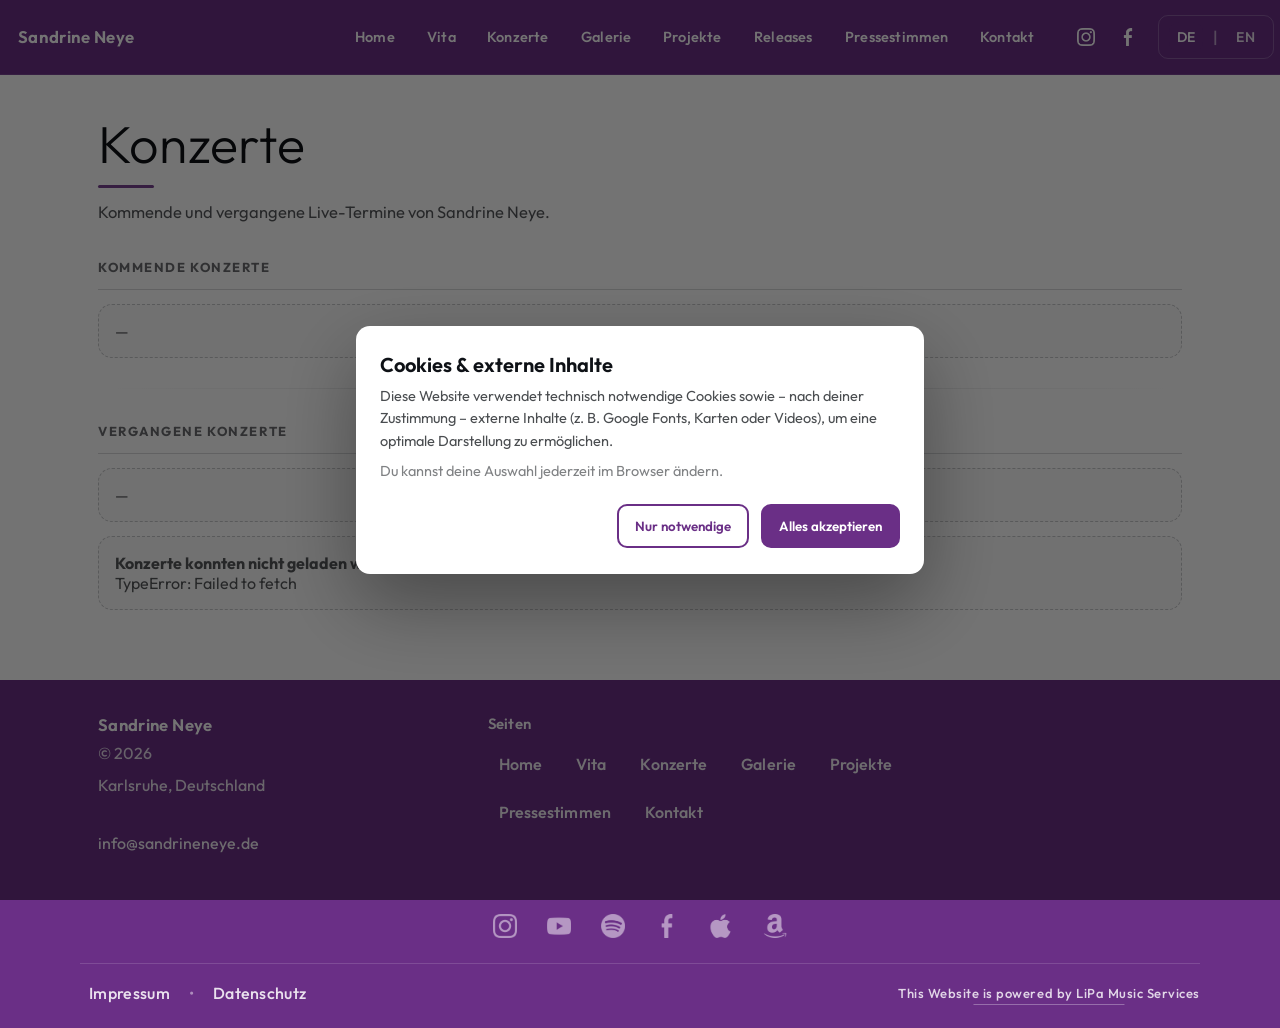
<file: de/concerts.html>
<!--
==============================================================================

    __    _ ____            __  ___           _         _____                 _               
   / /   (_) __ \____ _    /  |/  /_  _______(_)____   / ___/___  ______   __(_)_______  _____
  / /   / / /_/ / __ `/   / /|_/ / / / / ___/ / ___/   \__ \/ _ \/ ___/ | / / / ___/ _ \/ ___/
 / /___/ / ____/ /_/ /   / /  / / /_/ (__  ) / /__    ___/ /  __/ /   | |/ / / /__/  __(__  ) 
/_____/_/_/    \__,_/   /_/  /_/\__,_/____/_/\___/   /____/\___/_/    |___/_/\___/\___/____/  

   LiPa Music Services – Abteilung Webentwicklung
   © 2026 LiPa Music Services GbR
   https://www.lipamusicservices.com

==============================================================================
-->
<!doctype html>
<html lang="de">
<head>
  <meta charset="utf-8" />
  <meta name="viewport" content="width=device-width, initial-scale=1" />
  <base href="./">

  <title>Konzerte – Sandrine Neye</title>
  <meta name="description" content="Kommende und vergangene Konzerte von Sandrine Neye." />

  <!-- Google Font: Outfit -->
  <link rel="preconnect" href="https://fonts.googleapis.com">
  <link rel="preconnect" href="https://fonts.gstatic.com" crossorigin>
  <link href="https://fonts.googleapis.com/css2?family=Outfit:wght@100;200;300;400;500;600;700;800;900&display=swap" rel="stylesheet">

  <link rel="icon" href="../Resources/Content/Favicon.ico" />
  <link rel="stylesheet" href="../style.css" />
  <script defer src="../Scripts/includes.js"></script>
  <script defer src="../Scripts/main.js"></script>

  <style>
    html, body{
      margin:0;
      padding:0;
      font-family:"Outfit", system-ui, -apple-system, Segoe UI, Roboto, Arial, sans-serif;
      background:#fff;
      color:#0e1116;
    }

    :root{
      --container:1120px;
      --muted:rgba(14,17,22,.70);
      --muted2:rgba(14,17,22,.56);
      --border:rgba(10,16,26,.14);
      --radius:14px;
      --line:rgba(10,16,26,.16);
    }

    .Page{
      max-width:var(--container);
      margin:0 auto;
      padding:42px 18px 70px;
      min-height:60vh;
      box-sizing:border-box;
    }

    .Page__head{
      display:flex;
      align-items:flex-end;
      justify-content:space-between;
      gap:18px;
      flex-wrap:wrap;
      margin-bottom:22px;
    }

    .Page__title{
      margin:0;
      font-size:clamp(32px, 4.2vw, 52px);
      font-weight:300;
      letter-spacing:0.004em;
      line-height:1.04;
    }

    .AccentRule{
      height:3px;
      width:56px;
      background:var(--purple);
      border-radius:2px;
      margin-top:14px;
      opacity:.9;
    }

    .Page__subtitle{
      margin:10px 0 0;
      color:var(--muted);
      font-size:16.5px;
      line-height:1.65;
      max-width:70ch;
      font-weight:400;
    }

    .SectionTitle{
      margin:34px 0 14px;
      font-size:13px;
      font-weight:700;
      letter-spacing:.12em;
      text-transform:uppercase;
      color:rgba(14,17,22,.62);
    }

    .GigList{
      border-top:1px solid var(--line);
    }

    .GigRow{
      display:grid;
      grid-template-columns: 160px 1fr 140px;
      gap:18px;
      align-items:center;
      padding:22px 0;
      border-bottom:1px solid var(--line);
    }

    .GigDate{
      display:flex;
      align-items:flex-start;
      gap:10px;
      user-select:none;
      white-space:nowrap;
    }

    .GigDate__day{
      font-size:64px;
      line-height:0.9;
      font-weight:600;
      letter-spacing:-0.04em;
      color:rgba(14,17,22,.18);
      min-width:74px;
      text-align:right;
    }

    .GigDate__stack{
      padding-top:14px;
      display:flex;
      flex-direction:column;
      gap:6px;
    }

    .GigDate__month{
      font-size:12px;
      font-weight:700;
      letter-spacing:.14em;
      text-transform:uppercase;
      color:rgba(14,17,22,.62);
    }

    .GigDate__year{
      font-size:12px;
      font-weight:650;
      letter-spacing:.06em;
      color:rgba(14,17,22,.48);
    }

    .GigMain{
      min-width:0;
    }

    .GigTitle{
      margin:0;
      font-weight:700;
      font-size:13px;
      letter-spacing:.08em;
      text-transform:uppercase;
      color:rgba(14,17,22,.70);
    }

    .GigMeta{
      margin:8px 0 0;
      color:rgba(14,17,22,.78);
      font-weight:500;
      font-size:13px;
      line-height:1.5;
      letter-spacing:.02em;
    }

    .GigActions{
      display:flex;
      justify-content:flex-end;
      align-items:center;
    }

    .GigLink{
      display:inline-flex;
      align-items:center;
      justify-content:center;
      height:40px;
      padding:0 14px;
      border-radius:10px;
      text-decoration:none;
      font-weight:750;
      letter-spacing:.10em;
      text-transform:uppercase;
      font-size:12px;
      border:0;
      color:var(--purple);
      background:transparent;
      transition: background .15s ease, color .15s ease, transform .15s ease;
      white-space:nowrap;
    }

    .GigLink:hover{
      background:var(--purple);
      color:#fff;
      transform:translateY(-1px);
    }

    .GigTag{
      font-size:12px;
      font-weight:750;
      letter-spacing:.12em;
      text-transform:uppercase;
      color:rgba(14,17,22,.45);
      white-space:nowrap;
    }

    .GigRow.is-past{
      opacity:.55;
      filter:saturate(.9);
    }

    .GigRow.is-past .GigLink{
      color:rgba(104,0,104,.9);
    }

    .Empty{
      border:1px dashed rgba(10,16,26,.22);
      border-radius:var(--radius);
      padding:16px;
      color:var(--muted);
      background:rgba(10,16,26,.02);
      font-weight:400;
      margin-top:14px;
    }

    .SoftDivider{
      height:1px;
      width:100%;
      margin:30px 0 12px;
      border:0;
      background:linear-gradient(
        to right,
        rgba(10,16,26,0),
        rgba(10,16,26,.18),
        rgba(10,16,26,0)
      );
      opacity:.95;
    }

    @media (max-width: 980px){
      .GigRow{
        grid-template-columns: 150px 1fr 130px;
        gap:16px;
      }
      .GigDate__day{ font-size:58px; min-width:68px; }
    }

    @media (max-width: 760px){
      .GigRow{
        grid-template-columns: 1fr;
        gap:10px;
        padding:18px 0;
      }

      .GigActions{
        justify-content:flex-start;
      }

      .GigDate__day{
        font-size:52px;
      }

      .GigDate__stack{
        padding-top:10px;
      }
    }
  </style>
</head>

<body>
  <div id="HeadbarSlot"></div>

  <main id="MainContent">
    <div class="Page">
      <header class="Page__head">
        <div>
          <h1 class="Page__title">Konzerte</h1>
          <div class="AccentRule"></div>
          <p class="Page__subtitle">
            Kommende und vergangene Live-Termine von Sandrine Neye.
          </p>
        </div>
      </header>

      <h2 class="SectionTitle">Kommende Konzerte</h2>
      <div id="UpcomingList" class="GigList" aria-live="polite"></div>

      <div class="SoftDivider" role="separator" aria-hidden="true"></div>

      <h2 class="SectionTitle">Vergangene Konzerte</h2>
      <div id="PastList" class="GigList" aria-live="polite"></div>

      <div id="LoadError" class="Empty" style="display:none;"></div>
    </div>
  </main>

  <div id="FootbarSlot"></div>
  <div id="CookieSlot"></div>

  <noscript>
    <div style="padding:16px; max-width:900px; margin:0 auto;">
      Diese Website benötigt JavaScript, um Navigation/Footer korrekt zu laden.
    </div>
  </noscript>

  <script>
    (function(){
      const upcomingEl = document.getElementById("UpcomingList");
      const pastEl = document.getElementById("PastList");
      const errEl = document.getElementById("LoadError");

      const ENDPOINT = "https://script.google.com/macros/s/AKfycbzAg5q7gmwzp0-fXU6pdLqf8_VndwknTmPCNRQUTziAglwB9QPQrIHSrY7ZKdzN6K5eaA/exec";

      function decodeHtmlEntities(s){
        const txt = document.createElement("textarea");
        txt.innerHTML = String(s ?? "");
        return txt.value;
      }

      function esc(s){
        return String(s ?? "").replace(/[&<>"']/g, m => ({
          "&":"&amp;",
          "<":"&lt;",
          ">":"&gt;",
          '"':"&quot;",
          "'":"&#039;"
        }[m]));
      }

      function safeText(s){
        return esc(decodeHtmlEntities(s));
      }

      function safeUrl(s){
        const v = decodeHtmlEntities(String(s ?? "")).trim();
        if(!/^https?:\/\//i.test(v)) return "";
        return esc(v);
      }

      const MONTHS_DE = ["Jan","Feb","Mär","Apr","Mai","Jun","Jul","Aug","Sep","Okt","Nov","Dez"];

      function parseISO(iso){
        const m = /^(\d{4})-(\d{2})-(\d{2})$/.exec(String(iso || ""));
        if(!m) return null;
        return { y:+m[1], mo:+m[2], d:+m[3] };
      }

      function dateParts(iso){
        const p = parseISO(iso);
        if(!p) return { day:"", mon:"", year:"" };
        return {
          day: String(p.d).padStart(2,"0"),
          mon: MONTHS_DE[Math.max(0, Math.min(11, p.mo - 1))],
          year: String(p.y)
        };
      }

      function gigRow(g, isPast){
        const dp = dateParts(g.date);

        const title = safeText(g.title || g.venue || "Konzert");
        const city = safeText(g.city || "");
        const venue = safeText(g.venue || "");
        const time = safeText(g.time || "");

        const ticketUrl = safeUrl(g.description || "");

        const metaParts = [];
        if(venue) metaParts.push(venue);
        if(city) metaParts.push(city);
        if(time) metaParts.push(time);

        const meta = metaParts.join(" · ");

        let actionHtml = "";
        if(ticketUrl){
          actionHtml = `<a class="GigLink" href="${ticketUrl}" target="_blank" rel="noopener">Tickets</a>`;
        }else{
          actionHtml = `<span class="GigTag">${isPast ? "" : ""}</span>`;
        }

        return `
          <article class="GigRow ${isPast ? "is-past" : ""}">
            <div class="GigDate" aria-label="Datum">
              <div class="GigDate__day">${safeText(dp.day)}</div>
              <div class="GigDate__stack">
                <div class="GigDate__month">${safeText(dp.mon)}</div>
                <div class="GigDate__year">${safeText(dp.year)}</div>
              </div>
            </div>

            <div class="GigMain">
              <h3 class="GigTitle">${title}</h3>
              <div class="GigMeta">${meta}</div>
            </div>

            <div class="GigActions">
              ${actionHtml}
            </div>
          </article>
        `;
      }

      function showEmpty(el, txt){
        el.innerHTML = `<div class="Empty">${safeText(txt)}</div>`;
      }

      async function load(){
        const url = ENDPOINT + "?mode=split&days=365&max=250";

        try{
          const res = await fetch(url, { cache:"no-cache" });
          if(!res.ok) throw new Error("HTTP " + res.status);

          const data = await res.json();

          const upcoming = Array.isArray(data.upcoming) ? data.upcoming : [];
          const past = Array.isArray(data.past) ? data.past : [];

          if(upcoming.length === 0){
            showEmpty(upcomingEl, "Aktuell sind keine kommenden Konzerte eingetragen.");
          }else{
            upcomingEl.innerHTML = upcoming.map(g => gigRow(g, false)).join("");
          }

          if(past.length === 0){
            showEmpty(pastEl, "Noch keine vergangenen Konzerte eingetragen.");
          }else{
            pastEl.innerHTML = past.map(g => gigRow(g, true)).join("");
          }

          errEl.style.display = "none";
          errEl.textContent = "";
        }catch(e){
          console.warn(e);
          errEl.style.display = "block";
          errEl.innerHTML = `<strong>Konzerte konnten nicht geladen werden.</strong><br>${safeText(String(e))}`;
          showEmpty(upcomingEl, "—");
          showEmpty(pastEl, "—");
        }
      }

      load();
    })();
  </script>
</body>
</html>
</file>
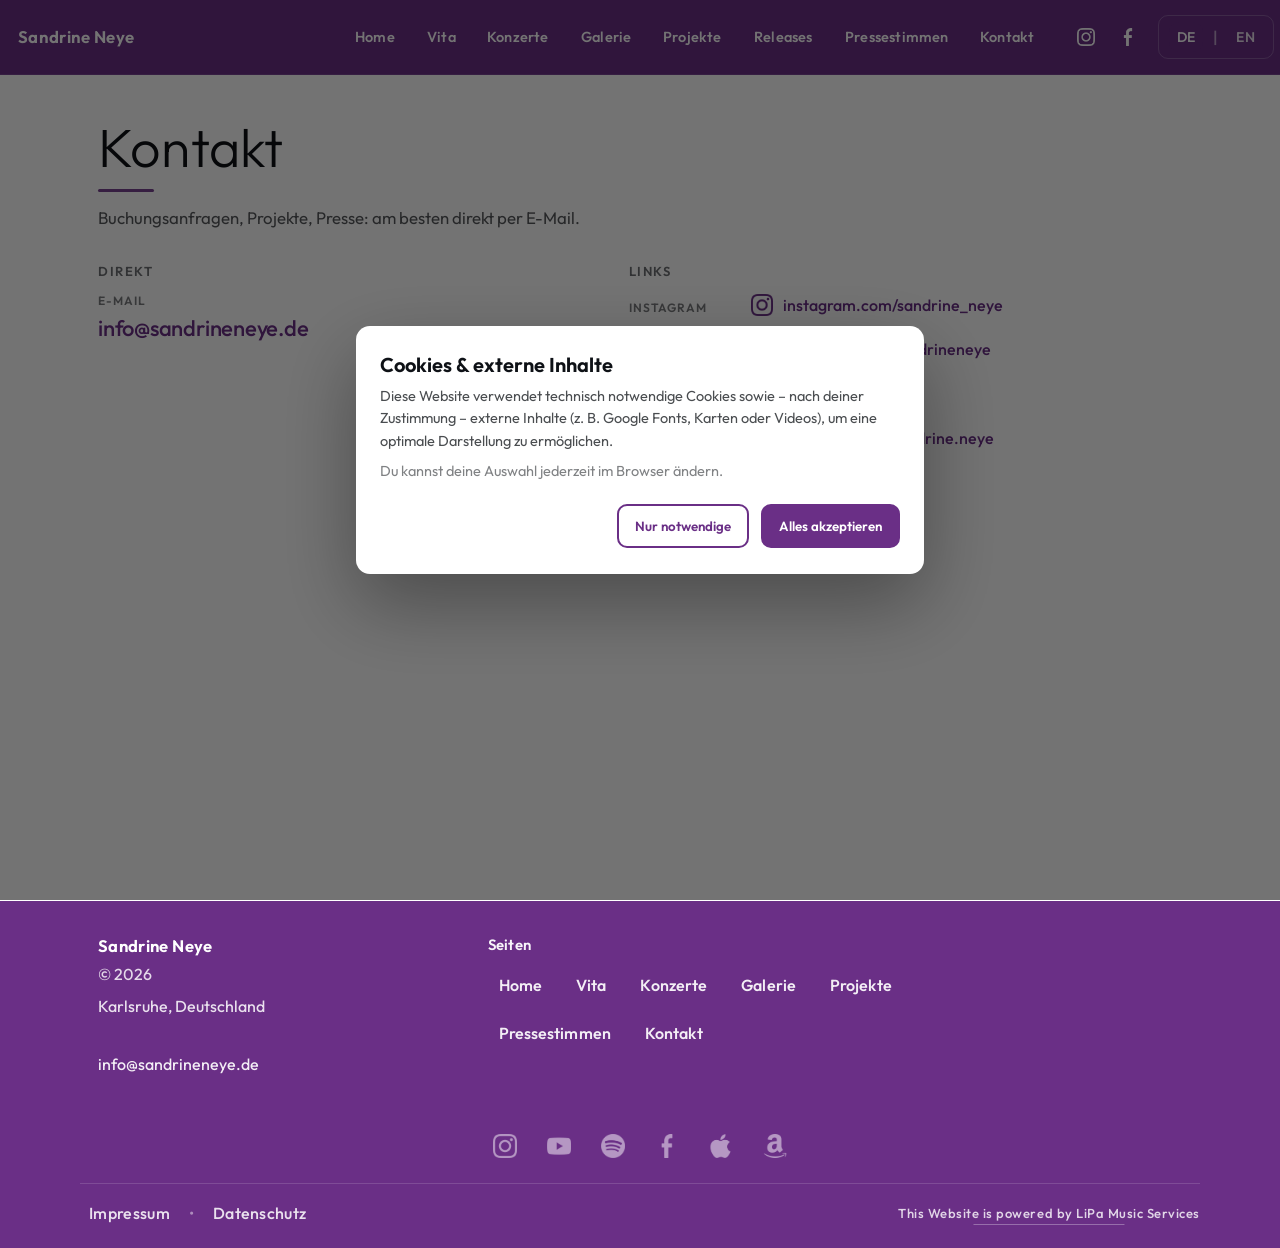
<file: de/contact.html>
<!--
==============================================================================

    __    _ ____            __  ___           _         _____                 _
   / /   (_) __ \____ _    /  |/  /_  _______(_)____   / ___/___  ______   __(_)_______  _____
  / /   / / /_/ / __ `/   / /|_/ / / / / ___/ / ___/   \__ \/ _ \/ ___/ | / / / ___/ _ \/ ___/
 / /___/ / ____/ /_/ /   / /  / / /_/ (__  ) / /__    ___/ /  __/ /   | |/ / / /__/  __(__  )
/_____/_/_/    \__,_/   /_/  /_/\__,_/____/_/\___/   /____/\___/_/    |___/_/\___/\___/____/

   LiPa Music Services – Abteilung Webentwicklung
   © 2026 LiPa Music Services GbR
   https://www.lipamusicservices.com

==============================================================================
-->
<!doctype html>
<html lang="de">
<head>
  <meta charset="utf-8" />
  <meta name="viewport" content="width=device-width, initial-scale=1" />
  <base href="./">

  <title>Kontakt – Sandrine Neye</title>
  <meta name="description" content="Kontakt zu Sandrine Neye – Singer & Songwriter." />

  <link rel="preconnect" href="https://fonts.googleapis.com">
  <link rel="preconnect" href="https://fonts.gstatic.com" crossorigin>
  <link href="https://fonts.googleapis.com/css2?family=Outfit:wght@100;200;300;400;500;600;700;800;900&display=swap" rel="stylesheet">
  
  <link rel="icon" href="../Resources/Content/Favicon.ico" />
  <link rel="stylesheet" href="../style.css" />
  <script defer src="../Scripts/includes.js"></script>
  <script defer src="../Scripts/main.js"></script>

<style>
  html, body{
    margin:0;
    padding:0;
    font-family:"Outfit", system-ui, -apple-system, Segoe UI, Roboto, Arial, sans-serif;
    background:#fff;
    color:#0e1116;
  }

  :root{
    --container:1120px;
    --hbH:74px;

    --muted:rgba(14,17,22,.70);
    --border:rgba(10,16,26,.12);
    --radius:14px;
  }

  #MainContent{
    min-height: calc(100vh - var(--hbH));
    display:flex;
    flex-direction:column;
    width:100%;
  }

  .Page{
    flex:1;
    width:100%;
    max-width:var(--container);
    margin:0 auto;
    padding:44px 18px 78px;
    box-sizing:border-box;
  }

  .Title{
    margin:0;
    font-size: clamp(34px, 4.2vw, 54px);
    font-weight:300;
    letter-spacing:0.004em;
    line-height:1.05;
  }

  .Rule{
    height:3px;
    width:56px;
    background: var(--purple);
    border-radius:2px;
    margin:14px 0 0;
    opacity:.9;
  }

  .Sub{
    margin:12px 0 0;
    color:var(--muted);
    font-size:16.8px;
    line-height:1.7;
    max-width:75ch;
    font-weight:400;
  }

  .Wrap{
    margin-top:30px;
    display:grid;
    grid-template-columns: 1.05fr .95fr;
    gap:34px;
    align-items:start;
    max-width:980px;
  }

  .Card{
    border:0;
    border-radius:0;
    background:#fff;
    padding:0;
    box-sizing:border-box;
  }

  .CardTitle{
    margin:0 0 14px;
    font-size:13px;
    font-weight:600;
    letter-spacing:.12em;
    text-transform:uppercase;
    color: rgba(14,17,22,.60);
  }

  .ContactList{
    display:flex;
    flex-direction:column;
    gap:14px;
  }

  .Item{
    display:flex;
    flex-direction:column;
    gap:6px;
    padding:0;
    border:0;
    border-radius:0;
    background:transparent;
  }

  .ItemLabel{
    font-size:12px;
    font-weight:600;
    letter-spacing:.08em;
    text-transform:uppercase;
    color: rgba(14,17,22,.55);
  }

  .ItemValue{
    font-size:22px;
    font-weight:500;
    letter-spacing:-0.01em;
    line-height:1.3;
    word-break: break-word;
  }

  /* underline: invisible -> grows from center */
  a.Link{
    position:relative;
    display:inline-block;
    color: var(--purple);
    text-decoration:none;
    padding-bottom:4px;
  }

  a.Link::after{
    content:"";
    position:absolute;
    left:50%;
    bottom:0;
    width:100%;
    height:0px;
    background:rgba(104,0,104,.72);

    transform:translateX(-50%) scaleX(0);
    transform-origin:center;
    opacity:0;

    transition:transform .22s ease, opacity .18s ease, background .18s ease;
  }

  a.Link:hover{
    color: var(--purpleDark);
  }

  a.Link:hover::after{
    transform:translateX(-50%) scaleX(1);
    opacity:1;
    background:rgba(75,0,75,.95);
  }

  .Links{
    display:flex;
    flex-direction:column;
    gap:14px;
    margin:0;
    padding:0;
    list-style:none;
  }

  .Links li{
    display:flex;
    gap:12px;
    align-items:center;
    line-height:1.55;
  }

  .Chip{
    min-width:110px;
    font-size:12px;
    font-weight:600;
    letter-spacing:.08em;
    text-transform:uppercase;
    color: rgba(14,17,22,.55);
  }

  .Url{
    font-weight:500;
    color: rgba(14,17,22,.86);
    word-break: break-word;
  }

  /* Icons now as image files like releases */
  .Links a.Link{
    display:inline-flex;
    align-items:center;
    gap:10px;
  }

  .IconLink{
    width:22px;
    height:22px;
    flex:0 0 22px;
    display:inline-flex;
    align-items:center;
    justify-content:center;
    text-decoration:none;
  }

  .IconLink img{
    width:100%;
    height:100%;
    display:block;
    object-fit:contain;
    image-rendering:auto;
  }

  @media (max-width: 920px){
    .Wrap{
      grid-template-columns:1fr;
      max-width:720px;
      gap:26px;
    }

    .Chip{ min-width:96px; }
    .ItemValue{ font-size:20px; }
  }
</style>
</head>

<body>
  <div id="HeadbarSlot"></div>

  <main id="MainContent">
    <div class="Page">

      <h1 class="Title">Kontakt</h1>
      <div class="Rule"></div>
      <p class="Sub">
        Buchungsanfragen, Projekte, Presse: am besten direkt per E-Mail.
      </p>

      <section class="Wrap" aria-label="Kontakt">

        <article class="Card">
          <div class="CardTitle">Direkt</div>

          <div class="ContactList">
            <div class="Item">
              <div class="ItemLabel">E-Mail</div>
              <div class="ItemValue">
                <a class="Link" href="mailto:info@sandrineneye.de">info@sandrineneye.de</a>
              </div>
            </div>
          </div>

        </article>

        <aside class="Card">
          <div class="CardTitle">Links</div>

          <ul class="Links" aria-label="Social Links">

            <li>
              <span class="Chip">Instagram</span>
              <span class="Url">
                <a class="Link" href="https://www.instagram.com/sandrine_neye/" target="_blank" rel="noopener">
                  <span class="IconLink" aria-hidden="true">
                    <img src="../Resources/Pictograms/IG_6a2f86.png" alt="">
                  </span>
                  instagram.com/sandrine_neye
                </a>
              </span>
            </li>

            <li>
              <span class="Chip">YouTube</span>
              <span class="Url">
                <a class="Link" href="https://www.youtube.com/@sandrineneye" target="_blank" rel="noopener">
                  <span class="IconLink" aria-hidden="true">
                    <img src="../Resources/Pictograms/YT_6a2f86.png" alt="">
                  </span>
                  youtube.com/@sandrineneye
                </a>
              </span>
            </li>

            <li>
              <span class="Chip">Spotify</span>
              <span class="Url">
                <a class="Link" href="https://open.spotify.com/intl-de/artist/61zOIoHkxLEKAQxIRl2nuf?si=FqQm0DscSDCj8iDrxYn6fQ" target="_blank" rel="noopener">
                  <span class="IconLink" aria-hidden="true">
                    <img src="../Resources/Pictograms/SP_6a2f86.png" alt="">
                  </span>
                  open.spotify.com
                </a>
              </span>
            </li>

            <li>
              <span class="Chip">Facebook</span>
              <span class="Url">
                <a class="Link" href="https://www.facebook.com/sandrine.neye" target="_blank" rel="noopener">
                  <span class="IconLink" aria-hidden="true">
                    <img src="../Resources/Pictograms/FB_6a2f86.png" alt="">
                  </span>
                  facebook.com/sandrine.neye
                </a>
              </span>
            </li>

            <li>
              <span class="Chip">Apple Music</span>
              <span class="Url">
                <a class="Link" href="https://music.apple.com/de/artist/sandrine-neye/1629703562" target="_blank" rel="noopener">
                  <span class="IconLink" aria-hidden="true">
                    <img src="../Resources/Pictograms/AP_6a2f86.png" alt="">
                  </span>
                  music.apple.com
                </a>
              </span>
            </li>

            <li>
              <span class="Chip">Amazon</span>
              <span class="Url">
                <a class="Link" href="https://amazon.com/music/player/albums/B0B4384B9K?marketplaceId=ATVPDKIKX0DER&musicTerritory=US&ref=dm_sh_JA5EDlbk90Hg8itzHnL9zrEsY" target="_blank" rel="noopener">
                  <span class="IconLink" aria-hidden="true">
                    <img src="../Resources/Pictograms/AZ_6a2f86.png" alt="">
                  </span>
                  amazon.com/music
                </a>
              </span>
            </li>

          </ul>
        </aside>

      </section>

    </div>
  </main>

  <div id="FootbarSlot"></div>
  <div id="CookieSlot"></div>

  <noscript>
    <div style="padding:16px; max-width:900px; margin:0 auto;">
      Diese Website benötigt JavaScript, um Navigation/Footer korrekt zu laden.
    </div>
  </noscript>
</body>
</html>
</file>
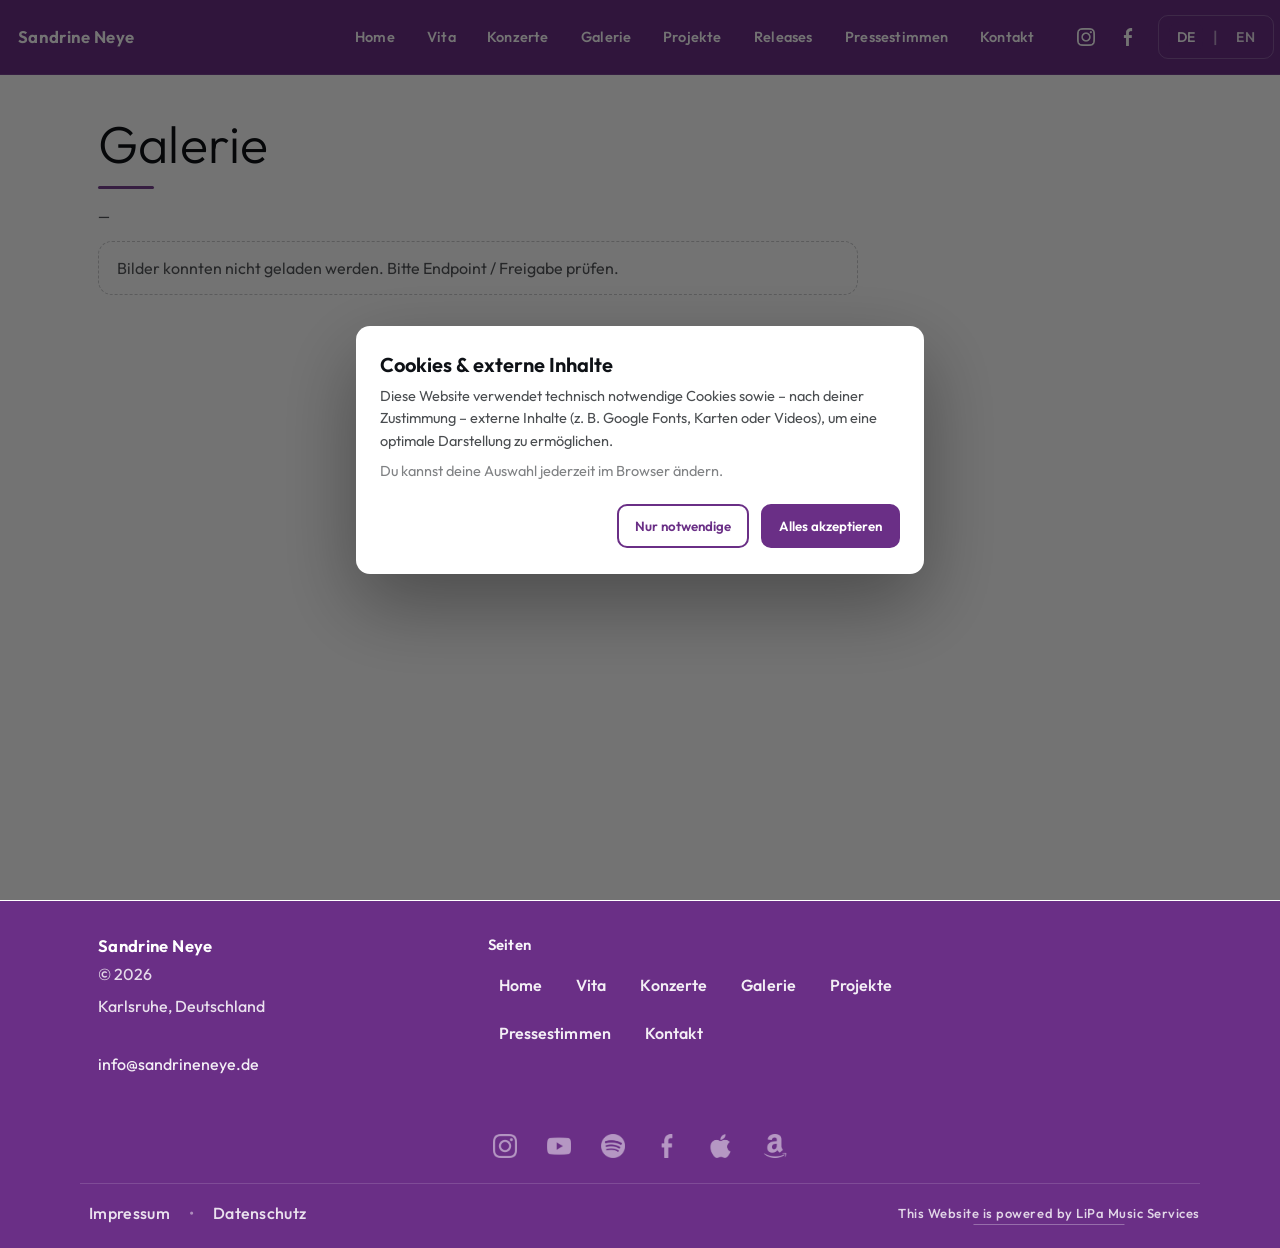
<file: de/gallery.html>
<!doctype html>
<html lang="de">
<head>
  <meta charset="utf-8" />
  <meta name="viewport" content="width=device-width, initial-scale=1" />
  <base href="./">

  <title>Galerie – Sandrine Neye</title>
  <meta name="description" content="Galerie von Sandrine Neye." />

  <link rel="preconnect" href="https://fonts.googleapis.com">
  <link rel="preconnect" href="https://fonts.gstatic.com" crossorigin>
  <link href="https://fonts.googleapis.com/css2?family=Outfit:wght@100;200;300;400;500;600;700;800;900&display=swap" rel="stylesheet">

  <link rel="icon" href="../Resources/Content/Favicon.ico" />
  <link rel="stylesheet" href="../style.css" />
  <script defer src="../Scripts/includes.js"></script>
  <script defer src="../Scripts/main.js"></script>

  <style>
    html, body{
      margin:0;
      padding:0;
      font-family:"Outfit", system-ui, -apple-system, Segoe UI, Roboto, Arial, sans-serif;
      background:#fff;
      color:#0e1116;
    }

    :root{
      --container:1120px;
      --muted:rgba(14,17,22,.7);
      --hbH:74px;

      /* 0 = wirklich keine Luft zwischen Bildern */
      --gap:0px;

      /* wenn du minimal “Premium-Luft” willst: 6px oder 8px */
      /* --gap:8px; */
    }

    #MainContent{
      min-height: calc(100vh - var(--hbH));
      display:flex;
      flex-direction:column;
      width:100%;
    }

    .Page{
      flex:1;
      width:100%;
      max-width:var(--container);
      margin:0 auto;
      padding:42px 18px 70px;
      box-sizing:border-box;
    }

    .Page__head{
      width:100%;
      text-align:left;
      margin-bottom:6px;
    }

    .Page__title{
      margin:0;
      font-size:clamp(32px, 4.2vw, 52px);
      font-weight:300;
      letter-spacing:0.004em;
      line-height:1.05;
    }

    .AccentRule{
      height:3px;
      width:56px;
      background:var(--purple);
      border-radius:2px;
      margin:14px 0 0;
      opacity:.9;
    }

    .Count{
      margin-top:18px;
      font-weight:500;
      color:var(--muted);
      font-size:14px;
      text-align:left;
      letter-spacing:.04em;
    }

    .Empty{
      width:100%;
      max-width:760px;
      margin:16px 0 0;
      border:1px dashed rgba(10,16,26,.22);
      border-radius:14px;
      padding:16px 18px;
      color:var(--muted);
      box-sizing:border-box;
      text-align:left;
      font-weight:400;
    }

    /* =========================================================
       REAL MASONRY (CSS COLUMNS) – practically gapless
       ========================================================= */
    .Grid{
      width:100%;
      margin-top:22px;

      column-count:4;
      column-gap:var(--gap);

      /* remove any line-height gaps */
      font-size:0;
      line-height:0;
    }

    .Tile{
      display:block;
      width:100%;
      margin:0 0 var(--gap);

      /* critical: avoid split across columns */
      break-inside:avoid;
      -webkit-column-break-inside:avoid;
      page-break-inside:avoid;

      cursor:pointer;
      background:transparent;

      /* no borders, no padding -> no gaps */
      border:0;
      border-radius:0;
      overflow:hidden;

      /* tiny hover, but NO layout jump */
      transition: filter .15s ease, transform .15s ease;
      will-change: transform;
    }

    .Tile:hover{
      filter:brightness(1.02);
      transform:translateY(-1px);
    }

    .Tile img{
      width:100%;
      height:auto;
      display:block;

      /* no whitespace */
      margin:0;
      padding:0;
    }

    @media (max-width:1000px){
      .Grid{ column-count:3; }
    }
    @media (max-width:700px){
      .Grid{ column-count:2; }
    }
    @media (max-width:450px){
      .Grid{ column-count:1; }
    }

    /* =========================================================
       Lightbox
       ========================================================= */
    .Lightbox{
      position:fixed;
      inset:0;
      background:rgba(0,0,0,.88);
      display:none;
      align-items:center;
      justify-content:center;
      z-index:9999;
      padding:20px;
    }
    .Lightbox.is-open{ display:flex; }

    .Lightbox__wrap{
      position:relative;
      max-width:96vw;
      max-height:90vh;
    }

    .Lightbox img{
      display:block;
      max-width:96vw;
      max-height:90vh;
      border-radius:12px;
      background:rgba(255,255,255,.06);
      object-fit:contain;
    }

    .Lightbox__loading{
      position:absolute;
      inset:0;
      display:none;
      align-items:center;
      justify-content:center;
      color:#fff;
      font-weight:600;
      letter-spacing:.04em;
      text-shadow:0 8px 20px rgba(0,0,0,.35);
      pointer-events:none;
      font-size:16px;
      line-height:normal;
    }
    .Lightbox.is-loading .Lightbox__loading{ display:flex; }

    .Lightbox__error{
      position:absolute;
      left:0;
      right:0;
      bottom:-38px;
      color:rgba(255,255,255,.82);
      font-size:13px;
      font-weight:500;
      letter-spacing:.02em;
      text-align:center;
      display:none;
      line-height:normal;
    }
    .Lightbox.has-error .Lightbox__error{ display:block; }

    .Lightbox button{
      position:fixed;
      top:20px;
      right:20px;
      padding:10px 14px;
      border-radius:10px;
      border:2px solid #fff;
      background:transparent;
      color:#fff;
      font-weight:600;
      letter-spacing:.04em;
      cursor:pointer;
      font-size:14px;
      line-height:normal;
    }
  </style>
</head>

<body>
  <div id="HeadbarSlot"></div>

  <main id="MainContent">
    <div class="Page">

      <header class="Page__head">
        <h1 class="Page__title">Galerie</h1>
        <div class="AccentRule"></div>
        <div class="Count" id="Count">Lade Bilder…</div>
      </header>

      <div id="Error" class="Empty" style="display:none;"></div>
      <div id="Grid" class="Grid"></div>

    </div>
  </main>

  <div id="FootbarSlot"></div>
  <div id="CookieSlot"></div>

  <div class="Lightbox" id="Lightbox" aria-hidden="true">
    <button id="LbClose" type="button">Schließen</button>

    <div class="Lightbox__wrap">
      <div class="Lightbox__loading">Lade Bild…</div>
      <img id="LbImg" alt="">
      <div class="Lightbox__error" id="LbErr"></div>
    </div>
  </div>

  <script>
  (function(){
    "use strict";

    const ENDPOINT = "https://script.google.com/macros/s/AKfycbx41vfB3zcZ2sPY8EIb6rqT6mEfxvNLtcU0Xb1UInRGPe9EoR2HqmjwjkPO7LeeeHATSQ/exec";

    const grid = document.getElementById("Grid");
    const err  = document.getElementById("Error");
    const cnt  = document.getElementById("Count");

    const lb = document.getElementById("Lightbox");
    const lbImg = document.getElementById("LbImg");
    const lbClose = document.getElementById("LbClose");
    const lbErr = document.getElementById("LbErr");

    function escHtml(s){
      return String(s ?? "").replace(/[&<>"']/g, m => ({
        "&":"&amp;","<":"&lt;",">":"&gt;",'"':"&quot;","'":"&#039;"
      }[m]));
    }

    function escAttr(s){
      return String(s ?? "").replace(/"/g, "&quot;");
    }

    function toDirectImageUrl(url){
      const u = String(url || "").trim();
      if(!u) return "";
      const fixed = u.replaceAll("&amp;", "&");

      if(fixed.includes("drive.google.com/uc?") || fixed.match(/\.(jpg|jpeg|png|webp|gif)(\?|#|$)/i)){
        return fixed;
      }

      let m = fixed.match(/drive\.google\.com\/file\/d\/([a-zA-Z0-9_-]+)/);
      if(m && m[1]) return "https://drive.google.com/uc?export=view&id=" + m[1];

      m = fixed.match(/[?&]id=([a-zA-Z0-9_-]+)/);
      if(m && m[1]) return "https://drive.google.com/uc?export=view&id=" + m[1];

      m = fixed.match(/drive\.google\.com\/uc\?id=([a-zA-Z0-9_-]+)/);
      if(m && m[1]) return "https://drive.google.com/uc?export=view&id=" + m[1];

      return fixed;
    }

    function openLb(fullUrl, thumbUrl){
      lb.classList.add("is-open", "is-loading");
      lb.classList.remove("has-error");
      lbErr.textContent = "";
      lb.setAttribute("aria-hidden","false");
      document.body.style.overflow = "hidden";

      lbImg.removeAttribute("src");
      lbImg.removeAttribute("srcset");

      const direct = toDirectImageUrl(fullUrl);

      const onLoad = () => {
        lb.classList.remove("is-loading");
        lbImg.removeEventListener("load", onLoad);
        lbImg.removeEventListener("error", onErr);
      };

      const onErr = () => {
        if(thumbUrl && lbImg.src !== thumbUrl){
          lbImg.src = thumbUrl;
          lb.classList.add("has-error");
          lb.classList.remove("is-loading");
          return;
        }
        lb.classList.remove("is-loading");
        lb.classList.add("has-error");
        lbErr.textContent = " (Link ist vermutlich kein Direktbild / Drive-Freigabe)";
        lbImg.removeEventListener("load", onLoad);
        lbImg.removeEventListener("error", onErr);
      };

      lbImg.addEventListener("load", onLoad);
      lbImg.addEventListener("error", onErr);

      const cacheBust = (direct.includes("?") ? "&" : "?") + "v=" + Date.now();
      lbImg.src = direct + cacheBust;
    }

    function closeLb(){
      lb.classList.remove("is-open", "is-loading", "has-error");
      lb.setAttribute("aria-hidden","true");
      lbImg.removeAttribute("src");
      document.body.style.overflow = "";
    }

    lbClose.addEventListener("click", closeLb);
    lb.addEventListener("click", e => { if(e.target === lb) closeLb(); });
    document.addEventListener("keydown", e => { if(e.key === "Escape") closeLb(); });

    function showError(msg){
      err.style.display = "block";
      err.innerHTML = msg;
    }

    async function load(){
      err.style.display = "none";
      err.textContent = "";
      grid.innerHTML = "";
      cnt.textContent = "Lade Bilder…";

      try{
        const res = await fetch(ENDPOINT + "?max=150", { cache:"no-cache" });
        if(!res.ok) throw new Error("HTTP " + res.status);
        const data = await res.json();

        const items = Array.isArray(data.items) ? data.items : [];

        if(items.length === 0){
          cnt.textContent = "0 Bilder";
          showError("Keine Bilder gefunden. (Ordner leer oder Freigabe/Script prüfen)");
          return;
        }

        cnt.textContent = items.length + " Bilder";

        grid.innerHTML = items.map(item => `
          <div class="Tile"
               data-full="${escAttr(item.full)}"
               data-thumb="${escAttr(item.thumb)}"
               aria-label="${escHtml(item.name)}">
            <img src="${escAttr(item.thumb)}" alt="${escHtml(item.name)}" loading="lazy" decoding="async">
          </div>
        `).join("");

        grid.addEventListener("click", (e) => {
          const tile = e.target.closest(".Tile");
          if(!tile) return;

          const full = (tile.dataset.full || "").replaceAll("&amp;", "&");
          const thumb = (tile.dataset.thumb || "").replaceAll("&amp;", "&");
          openLb(full, thumb);
        });

      }catch(e){
        console.warn(e);
        cnt.textContent = "—";
        showError("Bilder konnten nicht geladen werden. Bitte Endpoint / Freigabe prüfen.");
      }
    }

    load();
  })();
  </script>

</body>
</html>
</file>
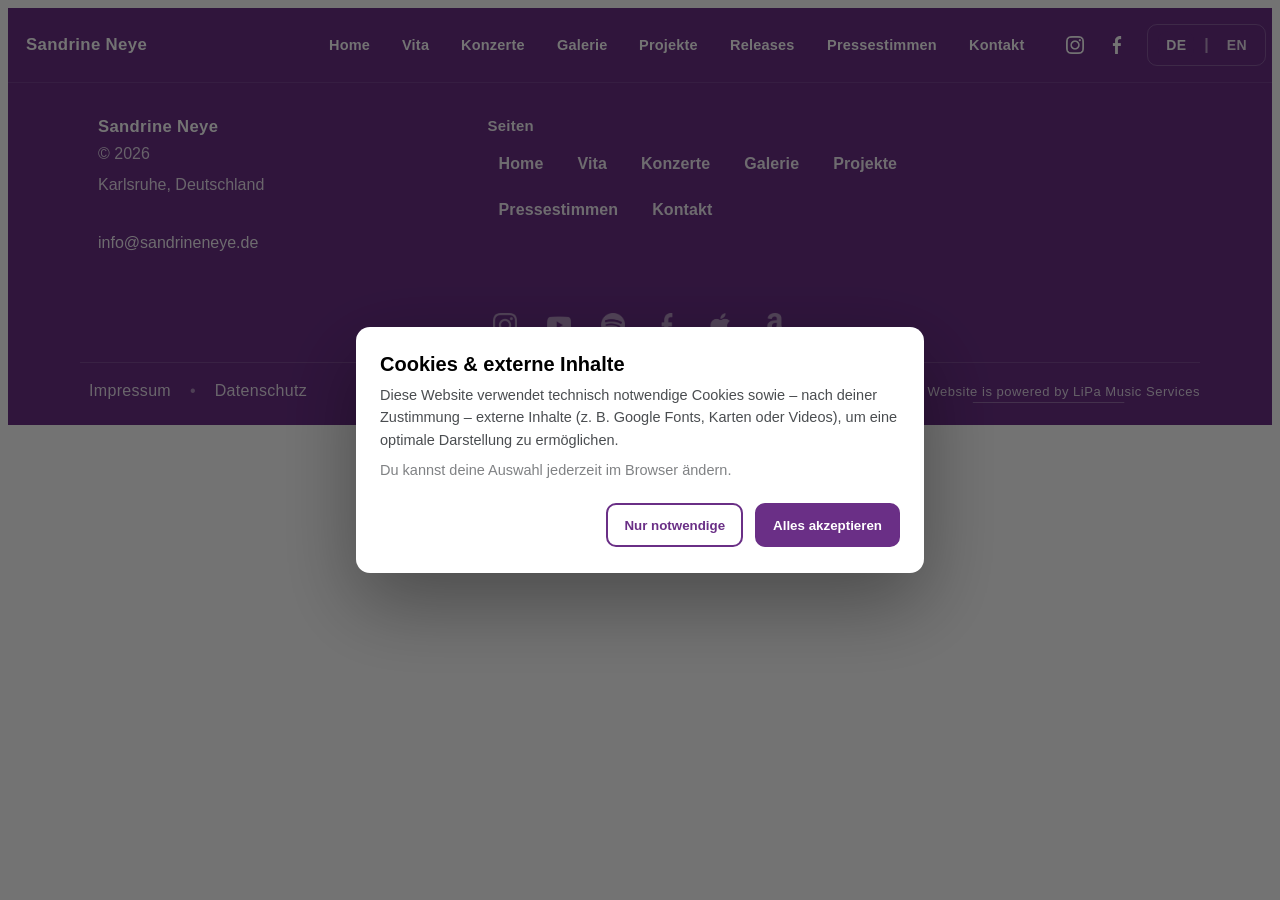
<file: de/JedeWeitereSeite.html>
<!--
==============================================================================

    __    _ ____            __  ___           _         _____                 _               
   / /   (_) __ \____ _    /  |/  /_  _______(_)____   / ___/___  ______   __(_)_______  _____
  / /   / / /_/ / __ `/   / /|_/ / / / / ___/ / ___/   \__ \/ _ \/ ___/ | / / / ___/ _ \/ ___/
 / /___/ / ____/ /_/ /   / /  / / /_/ (__  ) / /__    ___/ /  __/ /   | |/ / / /__/  __(__  ) 
/_____/_/_/    \__,_/   /_/  /_/\__,_/____/_/\___/   /____/\___/_/    |___/_/\___/\___/____/  

   LiPa Music Services – Abteilung Webentwicklung
   © 2026 LiPa Music Services GbR
   https://www.lipamusicservices.com

==============================================================================
-->
<!doctype html>
<html lang="de">
<head>
  <meta charset="utf-8" />
  <meta name="viewport" content="width=device-width, initial-scale=1" />
  <meta name="color-scheme" content="light dark" />

  <!-- GitHub Pages / Subfolder-safe -->
  <base href="./">

  <title>###PAGE_TITLE### – ###SITE_TITLE###</title>
  <meta name="description" content="###PAGE_DESCRIPTION###" />
  <meta name="theme-color" content="#111111" />

  <!-- Canonical -->
  <link rel="canonical" href="###PAGE_CANONICAL_URL###" />

  <!-- Open Graph (WhatsApp, LinkedIn, etc.) -->
  <meta property="og:type" content="website" />
  <meta property="og:site_name" content="###SITE_TITLE###" />
  <meta property="og:title" content="###OG_TITLE###" />
  <meta property="og:description" content="###OG_DESCRIPTION###" />
  <meta property="og:url" content="###PAGE_CANONICAL_URL###" />
  <meta property="og:image" content="###OG_IMAGE_URL###" />
  <meta property="og:image:alt" content="###OG_IMAGE_ALT###" />

  <!-- Twitter Cards -->
  <meta name="twitter:card" content="summary_large_image" />
  <meta name="twitter:title" content="###OG_TITLE###" />
  <meta name="twitter:description" content="###OG_DESCRIPTION###" />
  <meta name="twitter:image" content="###OG_IMAGE_URL###" />

  <!-- Favicon -->
  <link rel="icon" href="Resources/Content/Favicon.ico" />

  <!-- Root assets (2 Ebenen hoch) -->
  <link rel="icon" href="../Resources/Content/Favicon.ico" />
  <link rel="stylesheet" href="../style.css" />
  <script defer src="../Scripts/includes.js"></script>
  <script defer src="../Scripts/main.js"></script>
</head>

<body>
  <div id="HeadbarSlot"></div>

  <main id="MainContent"></main>

  <div id="FootbarSlot"></div>
  <div id="CookieSlot"></div>

  <noscript>
    <div style="padding:16px; max-width:900px; margin:0 auto;">
      Diese Website benötigt JavaScript, um Navigation/Footer korrekt zu laden.
    </div>
  </noscript>
</body>
</html>
</file>
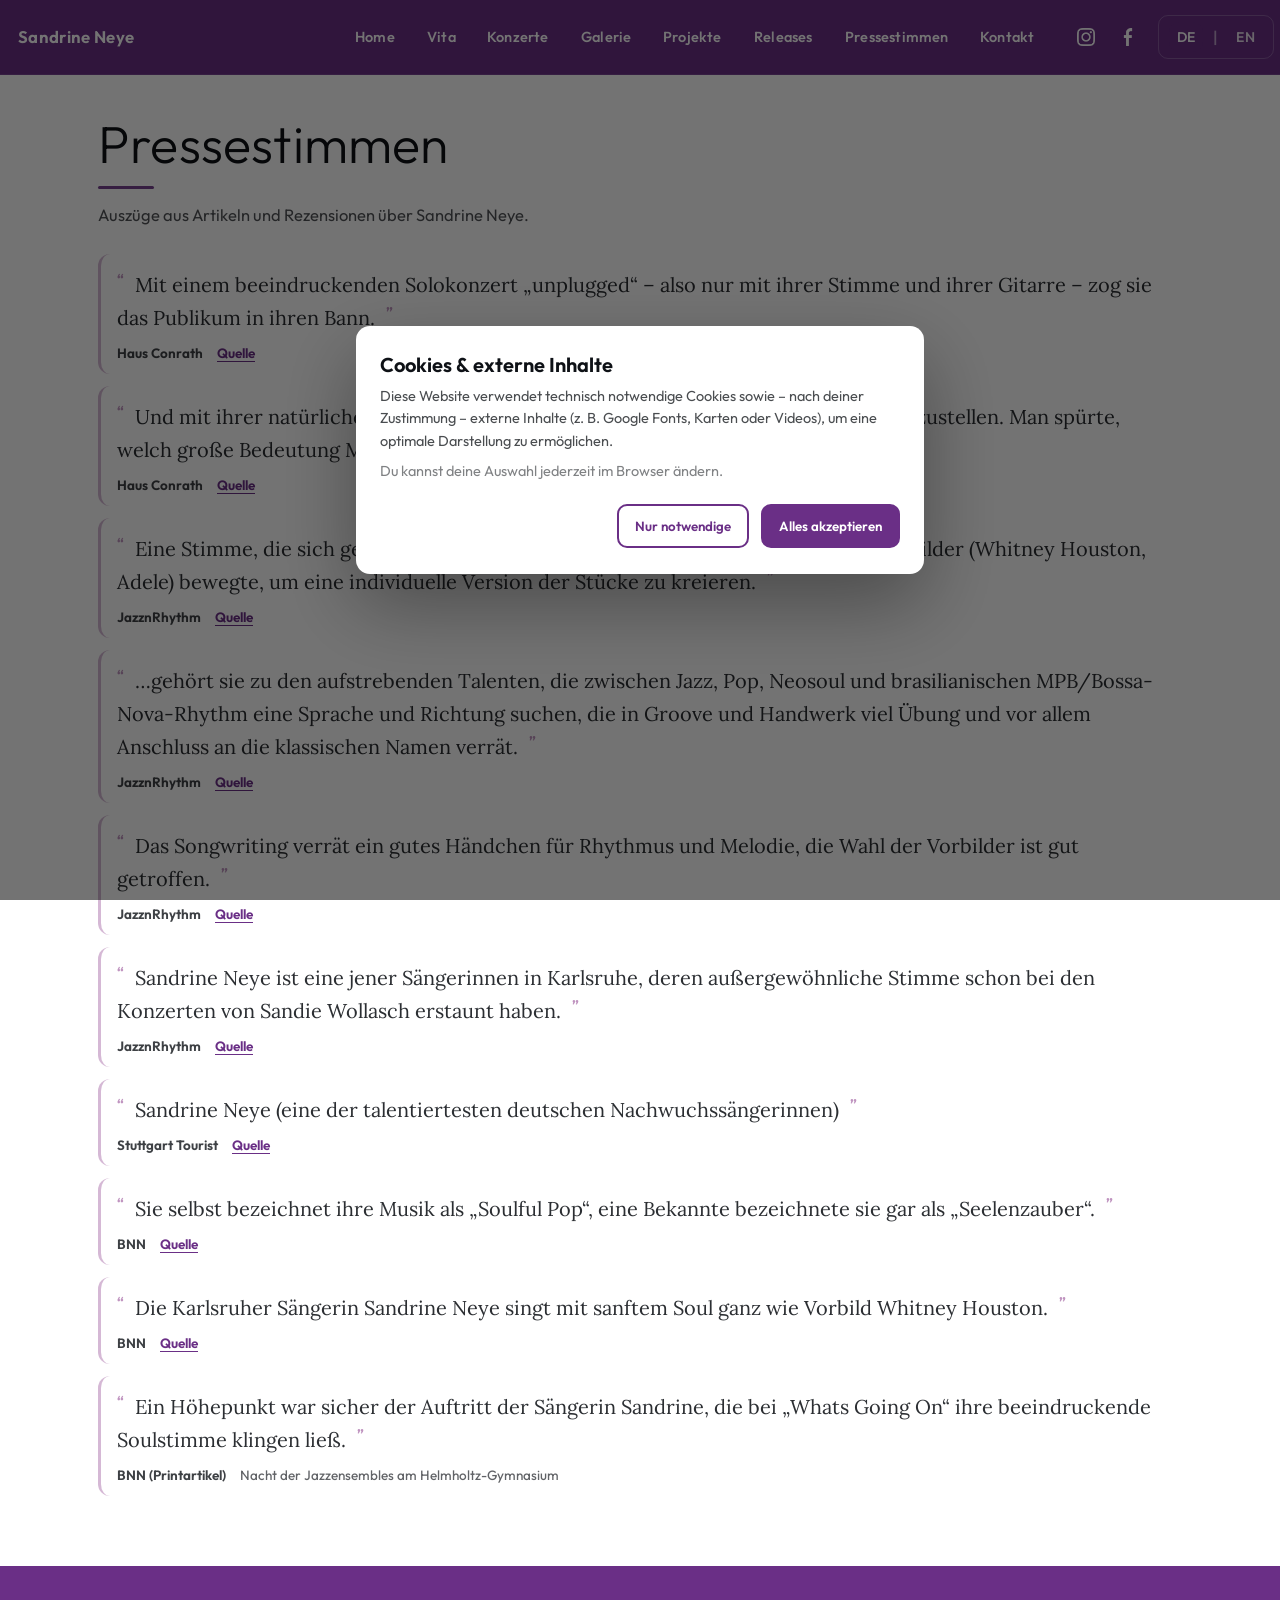
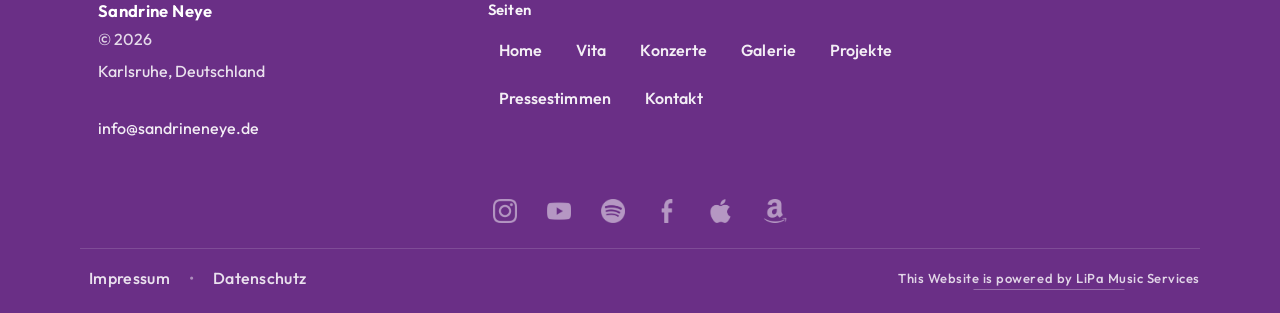
<file: de/press.html>
<!--
==============================================================================

    __    _ ____            __  ___           _         _____                 _               
   / /   (_) __ \____ _    /  |/  /_  _______(_)____   / ___/___  ______   __(_)_______  _____
  / /   / / /_/ / __ `/   / /|_/ / / / / ___/ / ___/   \__ \/ _ \/ ___/ | / / / ___/ _ \/ ___/
 / /___/ / ____/ /_/ /   / /  / / /_/ (__  ) / /__    ___/ /  __/ /   | |/ / / /__/  __(__  ) 
/_____/_/_/    \__,_/   /_/  /_/\__,_/____/_/\___/   /____/\___/_/    |___/_/\___/\___/____/  

   LiPa Music Services – Abteilung Webentwicklung
   © 2026 LiPa Music Services GbR
   https://www.lipamusicservices.com

==============================================================================
-->
<!doctype html>
<html lang="de">
<head>
  <meta charset="utf-8" />
  <meta name="viewport" content="width=device-width, initial-scale=1" />
  <base href="./">

  <title>Pressestimmen – Sandrine Neye</title>
  <meta name="description" content="Pressestimmen und Zitate über Sandrine Neye – Singer & Songwriter." />

  <!-- Google Fonts: Outfit + Lora (lesbar, elegant) -->
  <link rel="preconnect" href="https://fonts.googleapis.com">
  <link rel="preconnect" href="https://fonts.gstatic.com" crossorigin>
  <link href="https://fonts.googleapis.com/css2?family=Lora:ital,wght@0,400;0,500;1,400;1,500&family=Outfit:wght@100;200;300;400;500;600;700;800;900&display=swap" rel="stylesheet">

  <!-- Root assets (2 Ebenen hoch) -->
  <link rel="icon" href="../Resources/Content/Favicon.ico" />
  <link rel="stylesheet" href="../style.css" />
  <script defer src="../Scripts/includes.js"></script>
  <script defer src="../Scripts/main.js"></script>

<style>
  html, body{
    margin:0;
    padding:0;
    font-family:"Outfit", system-ui, -apple-system, Segoe UI, Roboto, Arial, sans-serif;
    background:#fff;
    color:#0e1116;
    text-rendering:optimizeLegibility;
    -webkit-font-smoothing:antialiased;
    -moz-osx-font-smoothing:grayscale;
  }

  :root{
    --container:1120px;
    --muted:rgba(14,17,22,.72);
    --border:rgba(10,16,26,.12);
    --radius:14px;
    --hbH:74px;

    --quoteInk:rgba(14,17,22,.88);
    --quoteMark:rgba(104,0,104,.42);

    /* “keine Umrandung”-Look: nur sanfter Hintergrund + linke Akzentlinie */
    --quoteBg: rgba(104,0,104,.0);
    --quoteLine: rgba(104,0,104,.28);
  }

  /* Footer nicht im Raum */
  #MainContent{
    min-height: calc(100vh - var(--hbH));
    display:flex;
    flex-direction:column;
    width:100%;
  }

  .Page{
    flex:1;
    width:100%;
    max-width:var(--container);
    margin:0 auto;
    padding:42px 18px 70px;
    box-sizing:border-box;
  }

  .Page__head{
    width:100%;
    text-align:left;
    margin-bottom:22px;
  }

  .Page__title{
    margin:0;
    font-size: clamp(32px, 4.2vw, 52px);
    font-weight:300;
    letter-spacing:0.004em;
    line-height:1.05;
  }

  .AccentRule{
    height:3px;
    width:56px;
    background: var(--purple);
    border-radius:2px;
    margin:14px 0 0;
    opacity:.9;
  }

  .Page__subtitle{
    margin:12px 0 0;
    color:var(--muted);
    font-size:16.5px;
    line-height:1.65;
    max-width:80ch;
    font-weight:400;
  }

  /* =========================================================
     LIST: weniger “Boxen”, mehr “Editorial”
     ========================================================= */
  .Grid{
    margin-top:26px;
    display:flex;
    flex-direction:column;
    gap:12px;
    width:100%;
  }

  .Quote{
    width:100%;
    box-sizing:border-box;

    /* statt Umrandung: sanfter Block + Akzent links */
    background: var(--quoteBg);
    border-left: 3px solid var(--quoteLine);
    border-radius: 12px;

    padding: 14px 16px 12px;
  }

  /* Bonus: subtiler Hover, ohne “Karteikarten”-Vibe */
  .Quote:hover{

  }

  /* ✅ Lora für Zitattext: klar, lesbar, trotzdem elegant */
  .Quote__text{
    margin:0;
    font-family:"Lora", ui-serif, Georgia, "Times New Roman", serif;
    font-size: 20px;
    line-height: 1.65;
    color: var(--quoteInk);
    font-weight: 400;
  }

  /* Quotes als typografisches Detail, aber nicht “laut” */
  .Quote__text::before,
  .Quote__text::after{
    font-family:"Outfit", system-ui, -apple-system, Segoe UI, Roboto, Arial, sans-serif;
    color: var(--quoteMark);
    font-weight:700;
    font-size:14px;
    vertical-align:top;
  }
  .Quote__text::before{ content:"“"; margin-right:6px; }
  .Quote__text::after{ content:"”"; margin-left:6px; }

  .Quote__meta{
    margin-top:10px;
    display:flex;
    flex-wrap:wrap;
    gap:8px 14px;
    align-items:baseline;
    color: var(--muted);
    font-weight:500;
    font-size:13.5px;
  }

  .Quote__source{
    color: rgba(14,17,22,.80);
    font-weight:650;
  }

  .Quote__date{
    opacity:.9;
    font-weight:450;
  }

  .Quote__link{
    color: var(--purple);
    text-decoration: underline;
    text-underline-offset: 3px;
    font-weight:650;
  }

  .Empty{
    margin-top:18px;
    border:1px dashed rgba(10,16,26,.22);
    border-radius:var(--radius);
    padding:16px 18px;
    color:var(--muted);
    box-sizing:border-box;
    width:100%;
    max-width:760px;
    font-weight:400;
  }

  @media (max-width:700px){
    .Quote__text{
      font-size:18.5px;
      line-height:1.65;
    }
  }
</style>
</head>

<body>
  <div id="HeadbarSlot"></div>

  <main id="MainContent">
    <div class="Page">

      <header class="Page__head">
        <h1 class="Page__title">Pressestimmen</h1>
        <div class="AccentRule"></div>
        <p class="Page__subtitle">
          Auszüge aus Artikeln und Rezensionen über Sandrine Neye.
        </p>
      </header>

      <section class="Grid" aria-label="Pressestimmen Liste">

        <!-- Haus Conrath -->
        <article class="Quote">
          <p class="Quote__text">
            Mit einem beeindruckenden Solokonzert „unplugged“ – also nur mit ihrer Stimme und ihrer Gitarre – zog sie das Publikum in ihren Bann.
          </p>
          <div class="Quote__meta">
            <span class="Quote__source">Haus Conrath</span>
            <a class="Quote__link" href="https://haus-conrath.de/aktuelles/page/2/" target="_blank" rel="noopener">Quelle</a>
          </div>
        </article>

        <article class="Quote">
          <p class="Quote__text">
            Und mit ihrer natürlichen Art gelang es ihr spielend, den Kontakt zum Publikum herzustellen. Man spürte, welch große Bedeutung Musik im Leben von Sandrine Neye spielt.
          </p>
          <div class="Quote__meta">
            <span class="Quote__source">Haus Conrath</span>
            <a class="Quote__link" href="https://haus-conrath.de/aktuelles/page/2/" target="_blank" rel="noopener">Quelle</a>
          </div>
        </article>

        <!-- JazznRhythm – Hemingway Lounge Review -->
        <article class="Quote">
          <p class="Quote__text">
            Eine Stimme, die sich geschult und mit Leichtigkeit durch das Repertoire ihrer Vorbilder (Whitney Houston, Adele) bewegte, um eine individuelle Version der Stücke zu kreieren.
          </p>
          <div class="Quote__meta">
            <span class="Quote__source">JazznRhythm</span>
            <a class="Quote__link" href="https://jazznrhythm.com/sandrine-neye-alfred-mueller-in-der-hemingway-lounge-am-21-02-2026" target="_blank" rel="noopener">Quelle</a>
          </div>
        </article>

        <article class="Quote">
          <p class="Quote__text">
            …gehört sie zu den aufstrebenden Talenten, die zwischen Jazz, Pop, Neosoul und brasilianischen MPB/Bossa-Nova-Rhythm eine Sprache und Richtung suchen, die in Groove und Handwerk viel Übung und vor allem Anschluss an die klassischen Namen verrät.
          </p>
          <div class="Quote__meta">
            <span class="Quote__source">JazznRhythm</span>
            <a class="Quote__link" href="https://jazznrhythm.com/sandrine-neye-alfred-mueller-in-der-hemingway-lounge-am-21-02-2026" target="_blank" rel="noopener">Quelle</a>
          </div>
        </article>

        <article class="Quote">
          <p class="Quote__text">
            Das Songwriting verrät ein gutes Händchen für Rhythmus und Melodie, die Wahl der Vorbilder ist gut getroffen.
          </p>
          <div class="Quote__meta">
            <span class="Quote__source">JazznRhythm</span>
            <a class="Quote__link" href="https://jazznrhythm.com/sandrine-neye-alfred-mueller-in-der-hemingway-lounge-am-21-02-2026" target="_blank" rel="noopener">Quelle</a>
          </div>
        </article>

        <!-- JazznRhythm – Ankündigung -->
        <article class="Quote">
          <p class="Quote__text">
            Sandrine Neye ist eine jener Sängerinnen in Karlsruhe, deren außergewöhnliche Stimme schon bei den Konzerten von Sandie Wollasch erstaunt haben.
          </p>
          <div class="Quote__meta">
            <span class="Quote__source">JazznRhythm</span>
            <a class="Quote__link" href="https://jazznrhythm.com/ankuendigung-sandrine-neye-in-der-hemingway-lounge-am-21-02-2026-um-1130" target="_blank" rel="noopener">Quelle</a>
          </div>
        </article>

        <!-- Stuttgart Tourist -->
        <article class="Quote">
          <p class="Quote__text">
            Sandrine Neye (eine der talentiertesten deutschen Nachwuchssängerinnen)
          </p>
          <div class="Quote__meta">
            <span class="Quote__source">Stuttgart Tourist</span>
            <a class="Quote__link" href="https://www.stuttgart-tourist.de/e-sandie-wollasch-klaus-wagenleiter-trio-feat-klaus-graf-sandrine-neye" target="_blank" rel="noopener">Quelle</a>
          </div>
        </article>

        <!-- BNN -->
        <article class="Quote">
          <p class="Quote__text">
            Sie selbst bezeichnet ihre Musik als „Soulful Pop“, eine Bekannte bezeichnete sie gar als „Seelenzauber“.
          </p>
          <div class="Quote__meta">
            <span class="Quote__source">BNN</span>
            <a class="Quote__link" href="https://bnn.de/karlsruhe/die-karlsruher-saengerin-sandrine-neye-singt-mit-sanftem-soul-ganz-wie-vorbild-whitney-houston" target="_blank" rel="noopener">Quelle</a>
          </div>
        </article>

        <article class="Quote">
          <p class="Quote__text">
            Die Karlsruher Sängerin Sandrine Neye singt mit sanftem Soul ganz wie Vorbild Whitney Houston.
          </p>
          <div class="Quote__meta">
            <span class="Quote__source">BNN</span>
            <a class="Quote__link" href="https://bnn.de/karlsruhe/die-karlsruher-saengerin-sandrine-neye-singt-mit-sanftem-soul-ganz-wie-vorbild-whitney-houston" target="_blank" rel="noopener">Quelle</a>
          </div>
        </article>

        <article class="Quote">
          <p class="Quote__text">
            Ein Höhepunkt war sicher der Auftritt der Sängerin Sandrine, die bei „Whats Going On“ ihre beeindruckende Soulstimme klingen ließ.
          </p>
          <div class="Quote__meta">
            <span class="Quote__source">BNN (Printartikel)</span>
            <span class="Quote__date">Nacht der Jazzensembles am Helmholtz-Gymnasium</span>
          </div>
        </article>

      </section>

    </div>
  </main>

  <div id="FootbarSlot"></div>
  <div id="CookieSlot"></div>

  <noscript>
    <div style="padding:16px; max-width:900px; margin:0 auto;">
      Diese Website benötigt JavaScript, um Navigation/Footer korrekt zu laden.
    </div>
  </noscript>
</body>
</html>
</file>
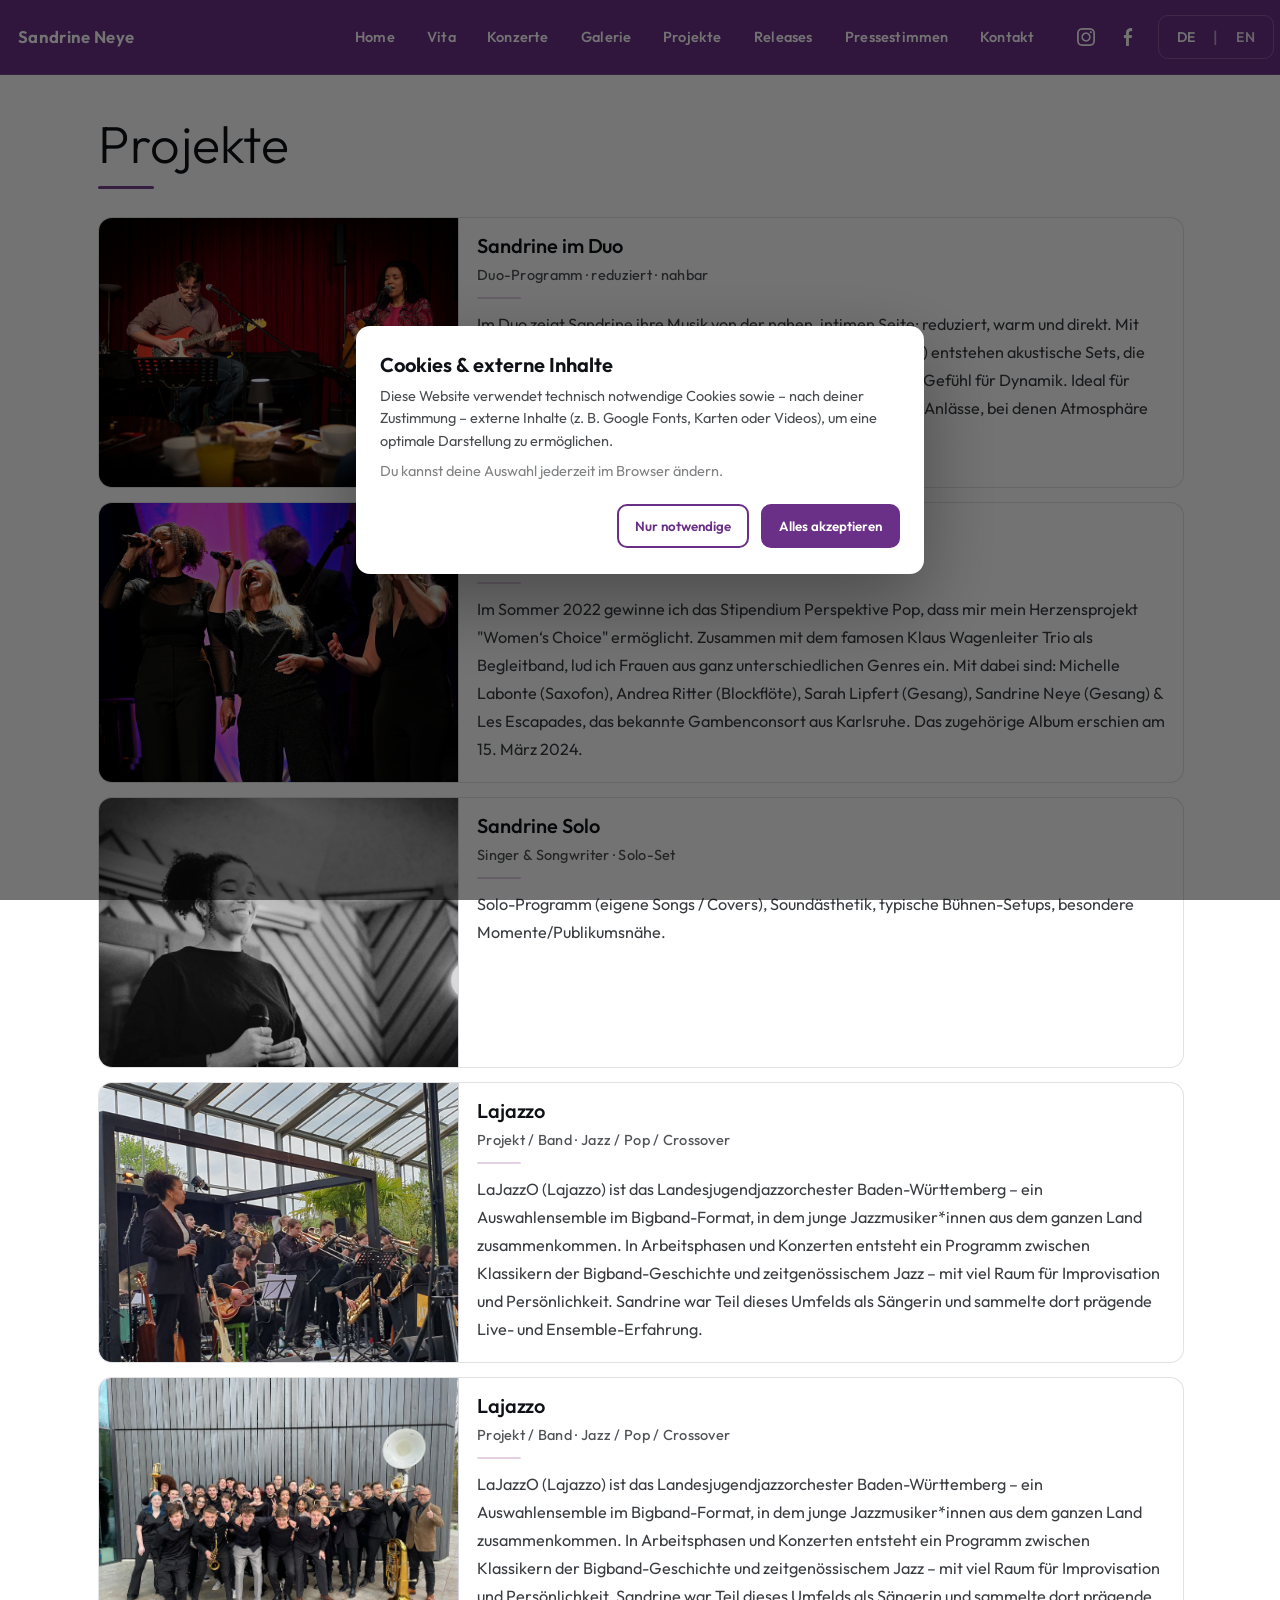
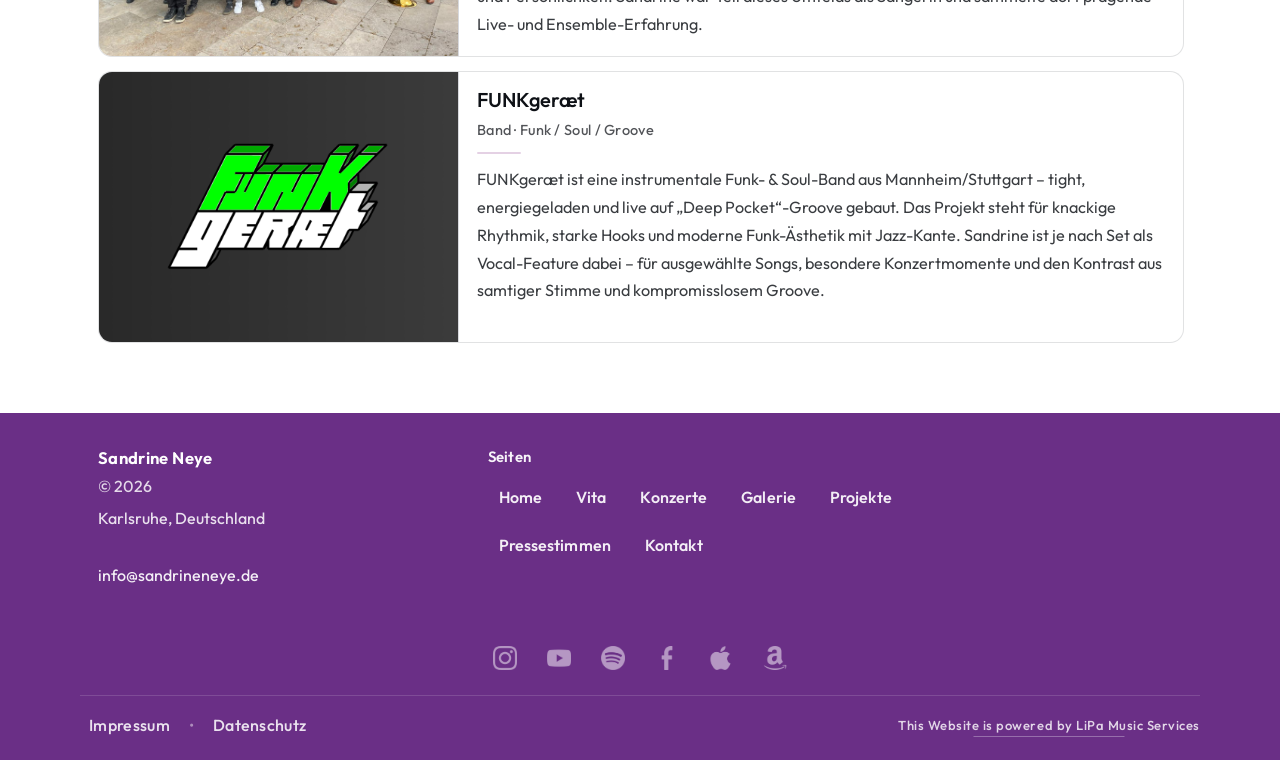
<file: de/projects.html>
<!--
==============================================================================

    __    _ ____            __  ___           _         _____                 _               
   / /   (_) __ \____ _    /  |/  /_  _______(_)____   / ___/___  ______   __(_)_______  _____
  / /   / / /_/ / __ `/   / /|_/ / / / / ___/ / ___/   \__ \/ _ \/ ___/ | / / / ___/ _ \/ ___/
 / /___/ / ____/ /_/ /   / /  / / /_/ (__  ) / /__    ___/ /  __/ /   | |/ / / /__/  __(__  ) 
/_____/_/_/    \__,_/   /_/  /_/\__,_/____/_/\___/   /____/\___/_/    |___/_/\___/\___/____/  

   LiPa Music Services – Abteilung Webentwicklung
   © 2026 LiPa Music Services GbR
   https://www.lipamusicservices.com

==============================================================================
-->
<!doctype html>
<html lang="de">
<head>
  <meta charset="utf-8" />
  <meta name="viewport" content="width=device-width, initial-scale=1" />
  <base href="./">

  <title>Projekte – Sandrine Neye</title>
  <meta name="description" content="Projekte & Referenzen von Sandrine Neye – Singer & Songwriter." />

  <!-- Google Font: Outfit -->
  <link rel="preconnect" href="https://fonts.googleapis.com">
  <link rel="preconnect" href="https://fonts.gstatic.com" crossorigin>
  <link href="https://fonts.googleapis.com/css2?family=Outfit:wght@100;200;300;400;500;600;700;800;900&display=swap" rel="stylesheet">

  <!-- Root assets (2 Ebenen hoch) -->
  <link rel="icon" href="../Resources/Content/Favicon.ico" />
  <link rel="stylesheet" href="../style.css" />
  <script defer src="../Scripts/includes.js"></script>
  <script defer src="../Scripts/main.js"></script>

<style>
  html, body{
    margin:0;
    padding:0;
    font-family:"Outfit", system-ui, -apple-system, Segoe UI, Roboto, Arial, sans-serif;
    background:#fff;
    color:#0e1116;
  }

  :root{
    --container:1120px;
    --muted:rgba(14,17,22,.72);
    --border:rgba(10,16,26,.12);
    --radius:14px;
    --hbH:74px;
  }

  /* Footer nicht "im Raum": Seite füllt Höhe */
  #MainContent{
    min-height: calc(100vh - var(--hbH));
    display:flex;
    flex-direction:column;
    width:100%;
  }

  .Page{
    flex:1;
    width:100%;
    max-width:var(--container);
    margin:0 auto;
    padding:42px 18px 70px;
    box-sizing:border-box;
  }

  .Page__head{
    width:100%;
    text-align:left;
    margin-bottom:22px;
  }

  /* schlank wie bei Index/Gallery */
  .Page__title{
    margin:0;
    font-size: clamp(32px, 4.2vw, 52px);
    font-weight:300;            /* war 900 */
    letter-spacing:0.004em;
    line-height:1.05;
  }

  .AccentRule{
    height:3px;
    width:56px;
    background: var(--purple);
    border-radius:2px;
    margin:14px 0 0;
    opacity:.9;
  }

  .Page__subtitle{
    margin:12px 0 0;
    color:var(--muted);
    font-size:16.5px;
    line-height:1.6;
    max-width:78ch;
    font-weight:400;
  }

  .ListHint{
    margin:18px 0 0;
    padding-left:18px;
    color: rgba(14,17,22,.78);
    font-weight:500;           /* war 700 */
    line-height:1.7;
  }

  /* Project cards */
  .Projects{
    margin-top:28px;
    display:flex;
    flex-direction:column;
    gap:14px;
  }

  .Project{
    width:100%;
    border:1px solid var(--border);     /* vorher 0px -> jetzt sauberer Rahmen */
    border-radius:var(--radius);
    background:#fff;
    overflow:hidden;

    display:grid;
    grid-template-columns: 360px 1fr;
    gap:0;

    transition:transform .18s ease, box-shadow .18s ease, border-color .18s ease;
  }

  .Project:hover{
    transform:translateY(-2px);
    border-color: rgba(10,16,26,.16);
    box-shadow: 0 18px 46px rgba(10,16,26,.10);
  }

  .Project__media{
    background:#f4f4f8;
    border-right:1px solid var(--border);
    min-height:220px;
    position:relative;
    overflow:hidden;
  }

  .Project__media img{
    width:100%;
    height:100%;
    object-fit:cover;
    display:block;
    transform:scale(1.01);
    transition:transform .25s ease;
  }

  .Project:hover .Project__media img{
    transform:scale(1.04);
  }

  .Project__body{
    padding:16px 18px 18px;
    box-sizing:border-box;
    min-width:0;
  }

  /* schlankere Typo */
  .Project__title{
    margin:0;
    font-weight:550;           /* war 900 */
    font-size:20px;
    letter-spacing:-0.006em;
    line-height:1.18;
  }

  .Project__meta{
    margin:7px 0 0;
    color: var(--muted);
    font-weight:450;           /* war 750 */
    font-size:14.5px;
    line-height:1.45;
    letter-spacing:.02em;
  }

  .Project__text{
    margin:12px 0 0;
    color: rgba(14,17,22,.82);
    font-size:16.2px;
    line-height:1.72;
    white-space: pre-wrap;
    font-weight:400;
  }

  /* optional small divider */
  .Project__rule{
    margin-top:12px;
    height:2px;
    width:44px;
    background: rgba(104,0,104,.18);
    border-radius:2px;
  }

  @media (max-width: 980px){
    .Project{
      grid-template-columns:1fr;
    }
    .Project__media{
      border-right:0;
      border-bottom:1px solid var(--border);
      min-height:240px;
    }
  }
</style>
</head>

<body>
  <div id="HeadbarSlot"></div>

  <main id="MainContent">
    <div class="Page">

      <header class="Page__head">
        <h1 class="Page__title">Projekte</h1>
        <div class="AccentRule"></div>
<!-- 
        <p class="Page__subtitle">
          Projekte & Referenzen
        </p> -->

<!--         <ul class="ListHint">
          <li>Sandie Wollasch</li>
          <li>Lajazzo</li>
          <li>FUNKgeræt</li>
          <li>Sandrine im Duo</li>
          <li>Sandrine Solo</li>
        </ul> -->
      </header>

      <section class="Projects" aria-label="Projekte & Referenzen">

        <!-- 1 -->
        <article class="Project">
          <div class="Project__media">
            <img src="../Resources/Content/Projects4.png" alt="Projekt: Sandrine im Duo" loading="lazy">
          </div>
          <div class="Project__body">
            <h2 class="Project__title">Sandrine im Duo</h2>
            <div class="Project__meta">Duo-Programm · reduziert · nahbar</div>
            <div class="Project__rule"></div>
            <p class="Project__text">Im Duo zeigt Sandrine ihre Musik von der nahen, intimen Seite: reduziert, warm und direkt. Mit Gesang und Gitarre(n) bzw. E-Bass/Gitarre (je nach Besetzung) entstehen akustische Sets, die zwischen Soul, Pop und Jazz atmen – elegant, ruhig und mit viel Gefühl für Dynamik. Ideal für kleinere Bühnen, Kulturformate, private Events und besondere Anlässe, bei denen Atmosphäre wichtiger ist als Lautstärke.</p>          </div>
        </article>
        <article class="Project">
          <div class="Project__media">
            <img src="../Resources/Content/Projects1.png" alt="Projekt: Sandie Wollasch" loading="lazy">
          </div>
          <div class="Project__body">
            <h2 class="Project__title">Sandrine und Sandie Wollasch</h2>
            <div class="Project__meta">Women’s Choice · Perspektive Pop · Album (15. März 2024)</div>
            <div class="Project__rule"></div>
            <p class="Project__text">Im Sommer 2022 gewinne ich das Stipendium Perspektive Pop, dass mir mein Herzensprojekt "Women‘s Choice" ermöglicht. Zusammen mit dem famosen Klaus Wagenleiter Trio als Begleitband, lud ich Frauen aus ganz unterschiedlichen Genres ein. Mit dabei sind: Michelle Labonte (Saxofon), Andrea Ritter (Blockflöte), Sarah Lipfert (Gesang), Sandrine Neye (Gesang) &amp; Les Escapades, das bekannte Gambenconsort aus Karlsruhe. Das zugehörige Album erschien am 15. März 2024.</p>
          </div>
        </article>
        <article class="Project">
          <div class="Project__media">
            <img src="../Resources/Content/Projects5.png" alt="Projekt: Sandrine Solo" loading="lazy">
          </div>
          <div class="Project__body">
            <h2 class="Project__title">Sandrine Solo</h2>
            <div class="Project__meta">Singer & Songwriter · Solo-Set</div>
            <div class="Project__rule"></div>
            <p class="Project__text">Solo-Programm (eigene Songs / Covers), Soundästhetik, typische Bühnen-Setups, besondere Momente/Publikumsnähe.</p>
          </div>
        </article>
        <!-- 2 -->
        <article class="Project">
          <div class="Project__media">
            <img src="../Resources/Content/Projects2.png" alt="Projekt: Lajazzo" loading="lazy">
          </div>
          <div class="Project__body">
            <h2 class="Project__title">Lajazzo</h2>
            <div class="Project__meta">Projekt / Band · Jazz / Pop / Crossover</div>
            <div class="Project__rule"></div>
<p class="Project__text">LaJazzO (Lajazzo) ist das Landesjugendjazzorchester Baden-Württemberg – ein Auswahlensemble im Bigband-Format, in dem junge Jazzmusiker*innen aus dem ganzen Land zusammenkommen. In Arbeitsphasen und Konzerten entsteht ein Programm zwischen Klassikern der Bigband-Geschichte und zeitgenössischem Jazz – mit viel Raum für Improvisation und Persönlichkeit. Sandrine war Teil dieses Umfelds als Sängerin und sammelte dort prägende Live- und Ensemble-Erfahrung.</p>          </div>
        </article>

                <article class="Project">
          <div class="Project__media">
            <img src="../Resources/Content/Lajazzo Gruppenbild.jpg" alt="Projekt: Lajazzo" loading="lazy">
          </div>
          <div class="Project__body">
            <h2 class="Project__title">Lajazzo</h2>
            <div class="Project__meta">Projekt / Band · Jazz / Pop / Crossover</div>
            <div class="Project__rule"></div>
<p class="Project__text">LaJazzO (Lajazzo) ist das Landesjugendjazzorchester Baden-Württemberg – ein Auswahlensemble im Bigband-Format, in dem junge Jazzmusiker*innen aus dem ganzen Land zusammenkommen. In Arbeitsphasen und Konzerten entsteht ein Programm zwischen Klassikern der Bigband-Geschichte und zeitgenössischem Jazz – mit viel Raum für Improvisation und Persönlichkeit. Sandrine war Teil dieses Umfelds als Sängerin und sammelte dort prägende Live- und Ensemble-Erfahrung.</p>          </div>
        </article>

        <!-- 3 -->
        <article class="Project">
          <div class="Project__media">
            <img src="../Resources/Content/Projects3.png" alt="Projekt: FUNKgeræt" loading="lazy">
          </div>
          <div class="Project__body">
            <h2 class="Project__title">FUNKgeræt</h2>
            <div class="Project__meta">Band · Funk / Soul / Groove</div>
            <div class="Project__rule"></div>
<p class="Project__text">FUNKgeræt ist eine instrumentale Funk- &amp; Soul-Band aus Mannheim/Stuttgart – tight, energiegeladen und live auf „Deep Pocket“-Groove gebaut. Das Projekt steht für knackige Rhythmik, starke Hooks und moderne Funk-Ästhetik mit Jazz-Kante. Sandrine ist je nach Set als Vocal-Feature dabei – für ausgewählte Songs, besondere Konzertmomente und den Kontrast aus samtiger Stimme und kompromisslosem Groove.</p>          </div>
        </article>

        <!-- 4 -->


        <!-- 5 -->


      </section>

    </div>
  </main>

  <div id="FootbarSlot"></div>
  <div id="CookieSlot"></div>

  <noscript>
    <div style="padding:16px; max-width:900px; margin:0 auto;">
      Diese Website benötigt JavaScript, um Navigation/Footer korrekt zu laden.
    </div>
  </noscript>
</body>
</html>
</file>
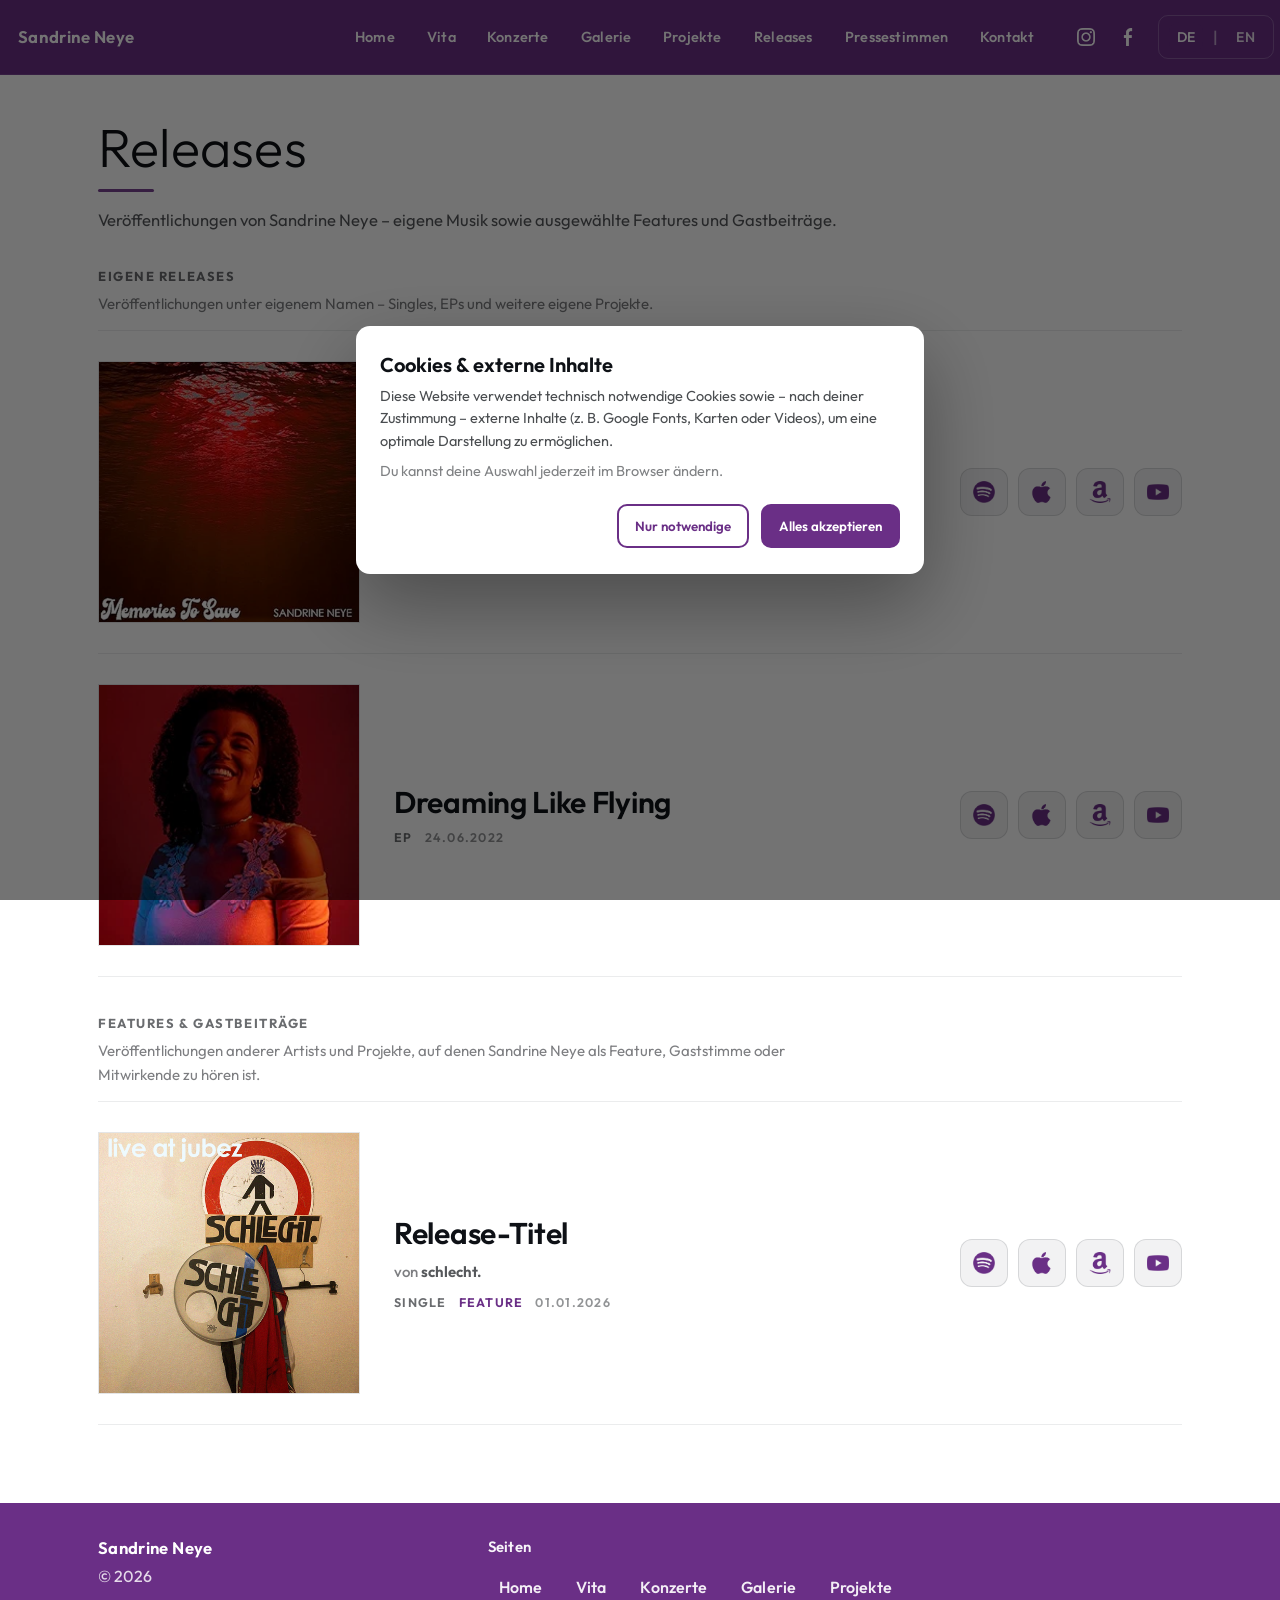
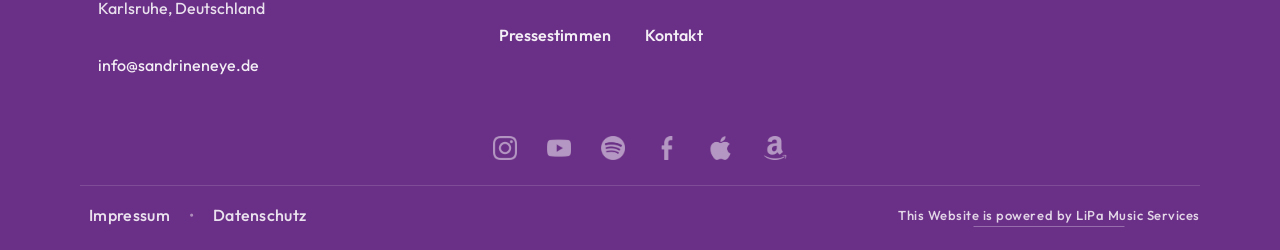
<file: de/releases.html>
<!--
==============================================================================

    __    _ ____            __  ___           _         _____                 _               
   / /   (_) __ \____ _    /  |/  /_  _______(_)____   / ___/___  ______   __(_)_______  _____
  / /   / / /_/ / __ `/   / /|_/ / / / / ___/ / ___/   \__ \/ _ \/ ___/ | / / / ___/ _ \/ ___/
 / /___/ / ____/ /_/ /   / /  / / /_/ (__  ) / /__    ___/ /  __/ /   | |/ / / /__/  __(__  ) 
/_____/_/_/    \__,_/   /_/  /_/\__,_/____/_/\___/   /____/\___/_/    |___/_/\___/\___/____/  

   LiPa Music Services – Abteilung Webentwicklung
   © 2026 LiPa Music Services GbR
   https://www.lipamusicservices.com

==============================================================================
-->
<!doctype html>
<html lang="de">
<head>
  <meta charset="utf-8" />
  <meta name="viewport" content="width=device-width, initial-scale=1" />
  <base href="./">

  <title>Releases – Sandrine Neye</title>
  <meta name="description" content="Releases von Sandrine Neye – eigene Veröffentlichungen sowie Features und Gastbeiträge." />

  <!-- Google Font: Outfit -->
  <link rel="preconnect" href="https://fonts.googleapis.com">
  <link rel="preconnect" href="https://fonts.gstatic.com" crossorigin>
  <link href="https://fonts.googleapis.com/css2?family=Outfit:wght@100;200;300;400;500;600;700;800;900&display=swap" rel="stylesheet">

  <link rel="icon" href="../Resources/Content/Favicon.ico" />
  <link rel="stylesheet" href="../style.css" />
  <script defer src="../Scripts/includes.js"></script>
  <script defer src="../Scripts/main.js"></script>

<style>
  html, body{
    margin:0;
    padding:0;
    font-family:"Outfit", system-ui, -apple-system, Segoe UI, Roboto, Arial, sans-serif;
    background:#fff;
    color:#0e1116;
  }

  :root{
    --container:1120px;
    --hbH:74px;
    --muted:rgba(14,17,22,.70);
    --muted2:rgba(14,17,22,.54);
    --border:rgba(10,16,26,.10);
    --line:rgba(10,16,26,.08);
    --radius:16px;
  }

  #MainContent{
    min-height:calc(100vh - var(--hbH));
    display:flex;
    flex-direction:column;
    width:100%;
  }

  .Page{
    flex:1;
    width:100%;
    max-width:var(--container);
    margin:0 auto;
    padding:44px 18px 78px;
    box-sizing:border-box;
  }

  .Title{
    margin:0;
    font-size:clamp(34px, 4.2vw, 54px);
    font-weight:300;
    letter-spacing:0.004em;
    line-height:1.05;
  }

  .Rule{
    height:3px;
    width:56px;
    background:var(--purple);
    border-radius:2px;
    margin:14px 0 0;
    opacity:.9;
  }

  .Sub{
    margin:14px 0 0;
    color:var(--muted);
    font-size:16.6px;
    line-height:1.65;
    max-width:78ch;
    font-weight:400;
  }

  .Section{
    margin-top:38px;
  }

  .Section:first-of-type{
    margin-top:34px;
  }

  .SectionHead{
    margin:0 0 14px;
  }

  .SectionTitle{
    margin:0;
    font-size:13px;
    font-weight:700;
    letter-spacing:.12em;
    text-transform:uppercase;
    color:rgba(14,17,22,.62);
  }

  .SectionSub{
    margin:8px 0 0;
    color:var(--muted2);
    font-size:15px;
    line-height:1.6;
    max-width:72ch;
  }

  .List{
    display:flex;
    flex-direction:column;
  }

  .Row{
    display:flex;
    gap:34px;
    align-items:center;
    padding:30px 0;
    border-bottom:1px solid var(--line);
  }

  .List .Row:first-child{
    border-top:1px solid var(--line);
  }

  .CoverSq{
    width:260px;
    height:260px;
    flex:0 0 auto;
    background:rgba(10,16,26,.03);
    overflow:hidden;
    border-radius:0;
    border:1px solid rgba(10,16,26,.08);
  }

  .CoverSq img{
    width:100%;
    height:100%;
    display:block;
    object-fit:cover;
  }

  .Info{
    min-width:0;
    flex:1;
    display:flex;
    flex-direction:column;
    gap:10px;
  }

  .Name{
    margin:0;
    font-size:30px;
    font-weight:600;
    letter-spacing:-0.01em;
    line-height:1.14;
  }

  .ArtistLine{
    margin:0;
    color:var(--muted2);
    font-size:15px;
    line-height:1.55;
    font-weight:500;
  }

  .ArtistLine strong{
    color:rgba(14,17,22,.70);
    font-weight:650;
  }

  .Meta{
    display:flex;
    gap:12px;
    align-items:center;
    flex-wrap:wrap;
    color:rgba(14,17,22,.55);
    font-size:12.5px;
    letter-spacing:.10em;
    text-transform:uppercase;
  }

  .Badge{
    font-weight:650;
    color:rgba(14,17,22,.62);
  }

  .Date{
    font-weight:600;
    color:rgba(14,17,22,.45);
  }

  .Role{
    font-weight:650;
    color:var(--purple);
  }

  .Links{
    flex:0 0 auto;
    display:flex;
    gap:10px;
    align-items:center;
    flex-wrap:wrap;
  }

  .IconLink{
    width:46px;
    height:46px;
    border-radius:12px;
    display:inline-flex;
    align-items:center;
    justify-content:center;
    border:1px solid rgba(10,16,26,.12);
    background:rgba(10,16,26,.05);
    text-decoration:none;
    transition:transform .15s ease, background .15s ease, border-color .15s ease;
  }

  .IconLink:hover{
    transform:translateY(-2px);
    background:rgba(104,0,104,.06);
    border-color:rgba(104,0,104,.22);
  }

  .IconLink img{
    width:22px;
    height:22px;
    display:block;
    object-fit:contain;
    image-rendering:auto;
  }

  .Empty{
    margin-top:14px;
    border:1px dashed rgba(10,16,26,.18);
    border-radius:var(--radius);
    padding:16px;
    color:var(--muted);
    background:rgba(10,16,26,.02);
    max-width:860px;
    font-weight:400;
  }

  .sr-only{
    position:absolute !important;
    width:1px;
    height:1px;
    padding:0;
    margin:-1px;
    overflow:hidden;
    clip:rect(0,0,0,0);
    white-space:nowrap;
    border:0;
  }

  @media (max-width:1100px){
    .CoverSq{
      width:220px;
      height:220px;
    }

    .Name{
      font-size:26px;
    }

    .Row{
      gap:26px;
    }
  }

  @media (max-width:820px){
    .CoverSq{
      width:170px;
      height:170px;
    }

    .Name{
      font-size:22px;
    }

    .ArtistLine{
      font-size:14px;
    }

    .Row{
      gap:18px;
      padding:22px 0;
    }

    .IconLink{
      width:42px;
      height:42px;
    }

    .IconLink img{
      width:20px;
      height:20px;
    }
  }

  @media (max-width:560px){
    .Row{
      display:grid;
      grid-template-columns:170px minmax(0,1fr);
      gap:14px;
      align-items:start;
    }

    .CoverSq{
      width:170px;
      height:170px;
      grid-row:1 / span 2;
    }

    .Info{
      gap:6px;
    }

    .Links{
      margin-top:2px;
    }

    .Name{
      font-size:19px;
    }

    .ArtistLine{
      font-size:13.5px;
    }
  }
</style>
</head>

<body>
  <div id="HeadbarSlot"></div>

  <main id="MainContent">
    <div class="Page">

      <h1 class="Title">Releases</h1>
      <div class="Rule"></div>
      <p class="Sub">
        Veröffentlichungen von Sandrine Neye – eigene Musik sowie ausgewählte Features und Gastbeiträge.
      </p>

      <section class="Section" aria-labelledby="own-releases-title">
        <header class="SectionHead">
          <h2 class="SectionTitle" id="own-releases-title">Eigene Releases</h2>
          <p class="SectionSub">
            Veröffentlichungen unter eigenem Namen – Singles, EPs und weitere eigene Projekte.
          </p>
        </header>

        <div class="List" aria-label="Eigene Releases">

          <!-- Release 2 (newest first) -->
          <article class="Row" aria-label="Release: Memories to save">
            <div class="CoverSq">
              <img src="../Resources/Content/Release2.webp" alt="Cover – Memories to save" loading="lazy" decoding="async">
            </div>

            <div class="Info">
              <h3 class="Name">Memories to save</h3>
              <div class="Meta">
                <span class="Badge">Single</span>
                <span class="Date">30.06.2023</span>
              </div>
            </div>

            <div class="Links" aria-label="Streaming Links">
              <a class="IconLink" href="https://open.spotify.com/intl-de/album/2lZqHQetjrCnFik88MUk9e?si=wcFd5WdqRdaBl-YhGLUTKw" target="_blank" rel="noopener" aria-label="Spotify öffnen">
                <span class="sr-only">Spotify</span>
                <img src="../Resources/Pictograms/SP_6a2f86.png" alt="" aria-hidden="true">
              </a>

              <a class="IconLink" href="https://music.apple.com/de/album/memories-to-save-single/1692427122" target="_blank" rel="noopener" aria-label="Apple Music öffnen">
                <span class="sr-only">Apple Music</span>
                <img src="../Resources/Pictograms/AP_6a2f86.png" alt="" aria-hidden="true">
              </a>

              <a class="IconLink" href="https://amazon.com/music/player/albums/B0C7YF4XDC?marketplaceId=ATVPDKIKX0DER&musicTerritory=US&ref=dm_sh_2vsVI1Bkc9jgPZZgbydShywjn" target="_blank" rel="noopener" aria-label="Amazon Music öffnen">
                <span class="sr-only">Amazon Music</span>
                <img src="../Resources/Pictograms/AZ_6a2f86.png" alt="" aria-hidden="true">
              </a>

              <a class="IconLink" href="https://music.youtube.com/watch?v=Pype5ksHVb4&si=mhCSOERAvc4URRu3" target="_blank" rel="noopener" aria-label="YouTube Music öffnen">
                <span class="sr-only">YouTube Music</span>
                <img src="../Resources/Pictograms/YT_6a2f86.png" alt="" aria-hidden="true">
              </a>
            </div>
          </article>

          <!-- Release 1 -->
          <article class="Row" aria-label="Release: Dreaming Like Flying">
            <div class="CoverSq">
              <img src="../Resources/Content/Release1.webp" alt="Cover – Dreaming Like Flying" loading="lazy" decoding="async">
            </div>

            <div class="Info">
              <h3 class="Name">Dreaming Like Flying</h3>
              <div class="Meta">
                <span class="Badge">EP</span>
                <span class="Date">24.06.2022</span>
              </div>
            </div>

            <div class="Links" aria-label="Streaming Links">
              <a class="IconLink" href="https://open.spotify.com/intl-de/album/3mW7D3neDSlCZ5gxC0VlX9" target="_blank" rel="noopener" aria-label="Spotify öffnen">
                <span class="sr-only">Spotify</span>
                <img src="../Resources/Pictograms/SP_6a2f86.png" alt="" aria-hidden="true">
              </a>

              <a class="IconLink" href="https://music.apple.com/de/album/dreaming-like-flying-ep/1629703552" target="_blank" rel="noopener" aria-label="Apple Music öffnen">
                <span class="sr-only">Apple Music</span>
                <img src="../Resources/Pictograms/AP_6a2f86.png" alt="" aria-hidden="true">
              </a>

              <a class="IconLink" href="https://www.amazon.com/Far-Away/dp/B0B43878W4" target="_blank" rel="noopener" aria-label="Amazon Music öffnen">
                <span class="sr-only">Amazon Music</span>
                <img src="../Resources/Pictograms/AZ_6a2f86.png" alt="" aria-hidden="true">
              </a>

              <a class="IconLink" href="https://music.youtube.com/playlist?list=OLAK5uy_m-SsyOI0589-99zwvwE0vw9e9MLJRpd60&si=wEJCamWbey7PgxkQ" target="_blank" rel="noopener" aria-label="YouTube Music öffnen">
                <span class="sr-only">YouTube Music</span>
                <img src="../Resources/Pictograms/YT_6a2f86.png" alt="" aria-hidden="true">
              </a>
            </div>
          </article>

        </div>
      </section>

      <section class="Section" aria-labelledby="feature-releases-title">
        <header class="SectionHead">
          <h2 class="SectionTitle" id="feature-releases-title">Features &amp; Gastbeiträge</h2>
          <p class="SectionSub">
            Veröffentlichungen anderer Artists und Projekte, auf denen Sandrine Neye als Feature, Gaststimme oder Mitwirkende zu hören ist.
          </p>
        </header>

        <div class="List" aria-label="Features und Gastbeiträge">
          <article class="Row" aria-label="Release: Titel">
            <div class="CoverSq">
              <img src="../Resources/Content/cover.webp" alt="Cover – Titel" loading="lazy" decoding="async">
            </div>

            <div class="Info">
              <h3 class="Name">Release-Titel</h3>
              <p class="ArtistLine">von <strong>schlecht.</strong></p>
              <div class="Meta">
                <span class="Badge">Single</span>
                <span class="Role">Feature</span>
                <span class="Date">01.01.2026</span>
              </div>
            </div>

            <div class="Links" aria-label="Streaming Links">
              <a class="IconLink" href="https://open.spotify.com/intl-de/album/3mW7D3neDSlCZ5gxC0VlX9" target="_blank" rel="noopener" aria-label="Spotify öffnen">
                <span class="sr-only">Spotify</span>
                <img src="../Resources/Pictograms/SP_6a2f86.png" alt="" aria-hidden="true">
              </a>

              <a class="IconLink" href="https://music.apple.com/de/album/dreaming-like-flying-ep/1629703552" target="_blank" rel="noopener" aria-label="Apple Music öffnen">
                <span class="sr-only">Apple Music</span>
                <img src="../Resources/Pictograms/AP_6a2f86.png" alt="" aria-hidden="true">
              </a>

              <a class="IconLink" href="https://www.amazon.com/Far-Away/dp/B0B43878W4" target="_blank" rel="noopener" aria-label="Amazon Music öffnen">
                <span class="sr-only">Amazon Music</span>
                <img src="../Resources/Pictograms/AZ_6a2f86.png" alt="" aria-hidden="true">
              </a>

              <a class="IconLink" href="https://music.youtube.com/playlist?list=OLAK5uy_m-SsyOI0589-99zwvwE0vw9e9MLJRpd60&si=wEJCamWbey7PgxkQ" target="_blank" rel="noopener" aria-label="YouTube Music öffnen">
                <span class="sr-only">YouTube Music</span>
                <img src="../Resources/Pictograms/YT_6a2f86.png" alt="" aria-hidden="true">
              </a>
            </div>
          </article>
        </div>
        

      </section>

    </div>
  </main>

  <div id="FootbarSlot"></div>
  <div id="CookieSlot"></div>

  <noscript>
    <div style="padding:16px; max-width:900px; margin:0 auto;">
      Diese Website benötigt JavaScript, um Navigation/Footer korrekt zu laden.
    </div>
  </noscript>

  <script>
    // Statisch.
  </script>
</body>
</html>
</file>
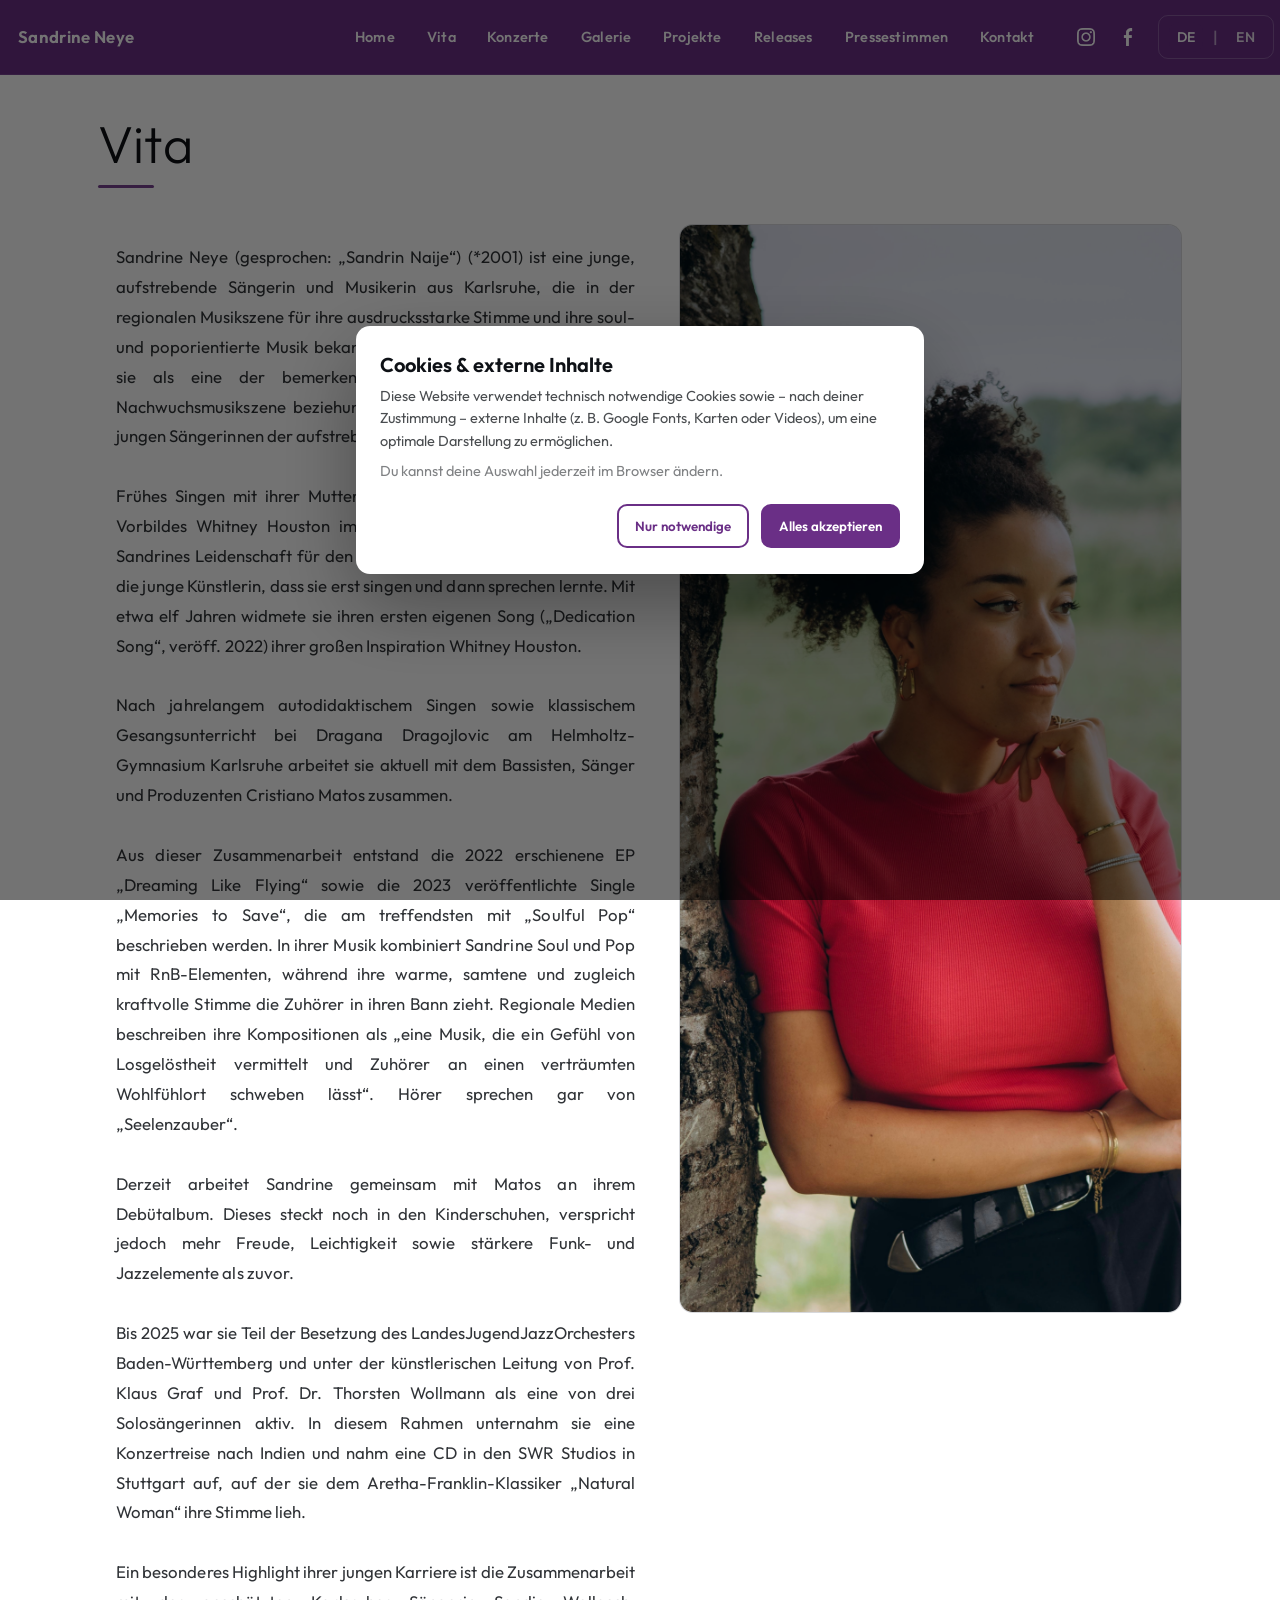
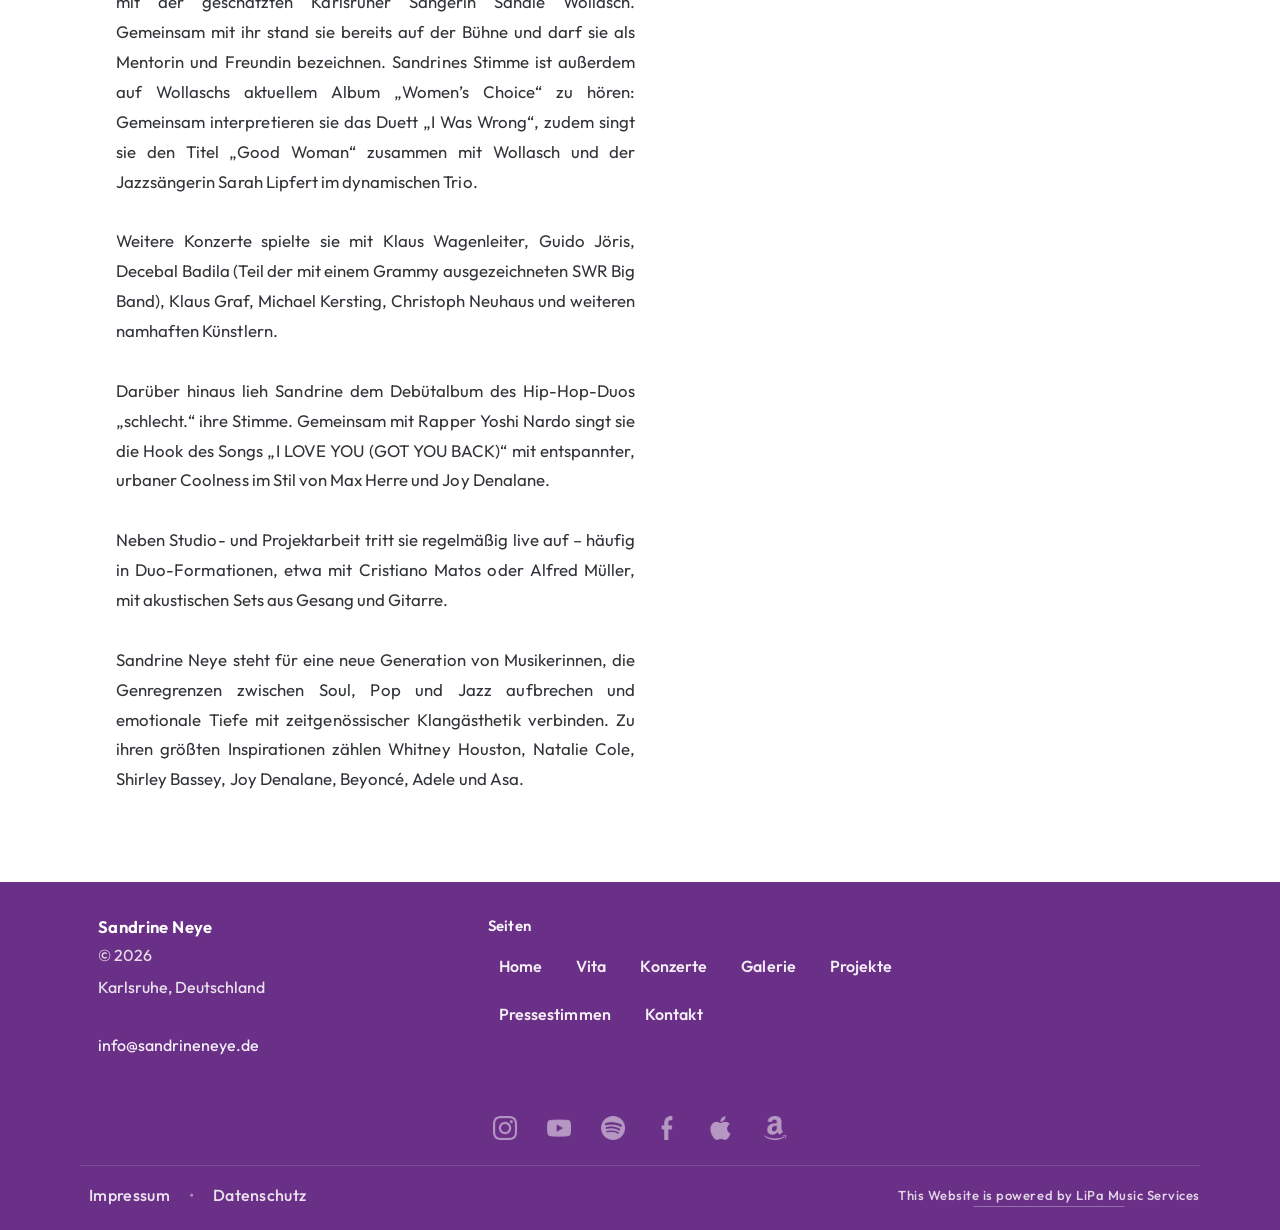
<file: de/vita.html>
<!--
==============================================================================

    __    _ ____            __  ___           _         _____                 _               
   / /   (_) __ \____ _    /  |/  /_  _______(_)____   / ___/___  ______   __(_)_______  _____
  / /   / / /_/ / __ `/   / /|_/ / / / / ___/ / ___/   \__ \/ _ \/ ___/ | / / / ___/ _ \/ ___/
 / /___/ / ____/ /_/ /   / /  / / /_/ (__  ) / /__    ___/ /  __/ /   | |/ / / /__/  __(__  ) 
/_____/_/_/    \__,_/   /_/  /_/\__,_/____/_/\___/   /____/\___/_/    |___/_/\___/\___/____/  

   LiPa Music Services – Abteilung Webentwicklung
   © 2026 LiPa Music Services GbR
   https://www.lipamusicservices.com

==============================================================================
-->
<!doctype html>
<html lang="de">
<head>
  <meta charset="utf-8" />
  <meta name="viewport" content="width=device-width, initial-scale=1" />

  <!-- auf Pages/ Ebene: base bleibt ./ -->
  <base href="./">

  <title>Vita – Sandrine Neye</title>
  <meta name="description" content="Vita von Sandrine Neye – Singer & Songwriter." />

  <!-- Google Font: Outfit -->
  <link rel="preconnect" href="https://fonts.googleapis.com">
  <link rel="preconnect" href="https://fonts.gstatic.com" crossorigin>
  <link href="https://fonts.googleapis.com/css2?family=Outfit:wght@100;200;300;400;500;600;700;800;900&display=swap" rel="stylesheet">

  <!-- Root assets (2 Ebenen hoch) -->
  <link rel="icon" href="../Resources/Content/Favicon.ico" />
  <link rel="stylesheet" href="../style.css" />
  <script defer src="../Scripts/includes.js"></script>
  <script defer src="../Scripts/main.js"></script>

  <!-- Seiten-spezifisches CSS (nur Layout/Text) -->
<style>
  html, body{
    margin:0;
    padding:0;
    font-family:"Outfit", system-ui, -apple-system, Segoe UI, Roboto, Arial, sans-serif;
    background:#fff;
    color:#0e1116;
  }

  :root{
    --container:1120px;
    --text:#0e1116;
    --muted:rgba(14,17,22,.72);
    --border:rgba(10,16,26,.12);
    --radius:14px;
  }

  .Page{
    max-width:var(--container);
    margin:0 auto;
    padding: 42px 18px 70px;
    box-sizing:border-box;
  }

  .Page__head{
    display:flex;
    align-items:flex-end;
    justify-content:space-between;
    gap:18px;
    flex-wrap:wrap;
    margin-bottom: 22px;
  }

  /* schlanker wie Index */
  .Page__title{
    margin:0;
    font-size: clamp(32px, 4.2vw, 52px);
    font-weight:300;           /* war 900 */
    letter-spacing:0.004em;    /* bei dünn wirkt leicht positiv eleganter */
    line-height:1.04;
  }

  .Page__subtitle{
    margin:10px 0 0;
    color:var(--muted);
    font-size: 16.5px;
    line-height:1.65;
    max-width: 65ch;
    font-weight:400;           /* schlanker */
  }

  .VitaGrid{
    display:grid;
    grid-template-columns: 1.05fr .95fr;
    gap: 26px;
    align-items:start;
    margin-top: 26px;
  }

  .Card{
    border:0;
    border-radius: var(--radius);
    padding: 18px 18px;
    background:#fff;
  }

  /* Bild */
  .VitaPic{
    border-radius: var(--radius);
    overflow:hidden;
    border:1px solid var(--border);
    background:#f3f3f6;
  }
  .VitaPic img{
    width:100%;
    height:auto;
    display:block;
  }

  /* Text aus .txt */
  .VitaText{
    font-size: 16.8px;
    line-height: 1.78;
    color: rgba(14,17,22,.86);
    white-space: pre-wrap;     /* Zeilenumbrüche aus .txt bleiben */
    text-align: justify;

    font-weight:400;           /* schlanker */
    letter-spacing:0.002em;
  }

  .Hint{
    color:var(--muted);
    font-size: 14px;
    margin-top: 10px;
    font-weight:400;           /* schlanker */
  }

  /* kleine Akzentlinie */
  .AccentRule{
    height:3px;
    width:56px;
    background: var(--purple);
    border-radius: 2px;
    margin-top: 14px;
    opacity:.9;
  }

  @media (max-width: 940px){
    .VitaGrid{ grid-template-columns: 1fr; }
  }
</style>
</head>

<body>
  <div id="HeadbarSlot"></div>

  <main id="MainContent">
    <div class="Page">

      <header class="Page__head">
        <div>
          <h1 class="Page__title">Vita</h1>
          <div class="AccentRule"></div>
          <p class="Page__subtitle">
            
          </p>
        </div>
      </header>

      <section class="VitaGrid" aria-label="Vita Inhalt">

        <!-- Linke Spalte: Text -->
        <article class="Card">
          <div id="VitaText" class="VitaText">Lade Vita…</div>
        </article>

        <!-- Rechte Spalte: Bild -->
        <aside>
          <div class="VitaPic">
            <!-- Bild-Datei kannst du später umbenennen/ersetzen -->
            <img src="../Resources/Content/Vita.jpg" alt="Sandrine Neye – Vita Foto" loading="lazy">
          </div>
        </aside>

      </section>

    </div>
  </main>

  <div id="FootbarSlot"></div>
  <div id="CookieSlot"></div>

  <noscript>
    <div style="padding:16px; max-width:900px; margin:0 auto;">
      Diese Website benötigt JavaScript, um Navigation/Footer korrekt zu laden.
    </div>
  </noscript>

  <!-- Vita Text laden -->
  <script>
    (function(){
      const target = document.getElementById("VitaText");
      if(!target) return;

      // von /de/Pages/ aus: ../Content/Vita.txt
      fetch("Content/Vita.txt", { cache: "no-cache" })
        .then(r => {
          if(!r.ok) throw new Error("Vita.txt not found: " + r.status);
          return r.text();
        })
        .then(txt => {
          target.textContent = txt.trim();
        })
        .catch(err => {
          console.warn(err);
          target.textContent = "Vita konnte nicht geladen werden. (Pfad prüfen: de/Content/Vita.txt)";
        });
    })();
  </script>
<div id="CookieSlot"></div></body>
</html>
</file>
<file: style.css>
/* ==============================================================================
    __    _ ____            __  ___           _         _____                 _
   / /   (_) __ \____ _    /  |/  /_  _______(_)____   / ___/___  ______   __(_)_______  _____
  / /   / / /_/ / __ `/   / /|_/ / / / / ___/ / ___/   \__ \/ _ \/ ___/ | / / / ___/ _ \/ ___/
 / /___/ / ____/ /_/ /   / /  / / /_/ (__  ) / /__    ___/ /  __/ /   | |/ / / /__/  __(__  )
/_____/_/_/    \__,_/   /_/  /_/\__,_/____/_/\___/   /____/\___/_/    |___/_/\___/\___/____/

   LiPa Music Services – Abteilung Webentwicklung
   © 2026 LiPa Music Services GbR
   https://www.lipamusicservices.com
============================================================================== */

/* =========================================================
   Sandrine Neye – MENU + FOOTER (CLEAN)
   CHANGES:
   - Footer pages list: same center-out underline like Impressum
   - Headbar social icons: smaller
   - Headbar brand click (name): NO border/box, only text color change
   - Brand: only “Sandrine Neye” (no subline styling; subline hidden)
   - Legal links keep center-out underline (Impressum/Datenschutz)
   - Cookie banner included
   ========================================================= */


/* =========================
   TOKENS
   ========================= */
:root{
  --container:1120px;
  --hbH:74px;

  --r:10px;

  --purple:#6a2f86;
  --purpleDark:#5a2874;
  --purpleDarker:#4b2162;

  --menuText:#ffffff;
  --menuTextSoft:rgba(255,255,255,.86);

  --navH:42px;

  --navDur:.95s;
  --navEase:cubic-bezier(.2,.9,.2,1);

  --navTight:10px;

  /* socials (footer) */
  --socBtn:44px;
  --socIcon:24px;

  /* socials (headbar) */
  --headSocBtn:36px;
  --headSocIcon:18px;
}


/* =========================
   GLOBAL FONT – Outfit
   ========================= */
html, body{
  font-family:"Outfit", sans-serif;
  font-weight:400;
  -webkit-font-smoothing:antialiased;
  -moz-osx-font-smoothing:grayscale;
}


/* =========================================================
   HARD GUARANTEE COLOR (scoped for bars)
   ========================================================= */
.Headbar,
.MobileMenu,
.Footbar{
  --bar:var(--purple);
  --barHover:var(--purple);
  --barActive:var(--purpleDarker);
}


/* =========================
   HEADBAR
   ========================= */
.Headbar{
  position:sticky;
  top:0;
  z-index:500;
  background:var(--bar);
  border-bottom:1px solid rgba(255,255,255,.10);
}

.Headbar__inner{
  height:var(--hbH);
  width:100%;
  max-width:none;
  margin:0;
  padding:0 6px 0 18px;

  display:flex;
  align-items:center;
  gap:12px;

  box-sizing:border-box;
}


/* =========================
   BRAND (TEXT VERSION)
   - NEW: no box/border, only text color shift
   - NEW: hide subline everywhere
   ========================= */
.Headbar__brand{
  display:flex;
  flex-direction:column;
  justify-content:center;
  gap:2px;

  text-decoration:none;
  color:var(--menuText);

  padding:0;                /* no pill/box */
  border-radius:0;
  border:0;
  background:transparent;

  transition: color .18s ease, transform .15s ease, opacity .15s ease;

  min-width:auto;
}

.Headbar__brand:hover{
  color:rgba(255,255,255,.78);
  opacity:.98;
  transform:translateY(-1px);
}
.Headbar__brand:active{
  transform:translateY(0);
  color:#ffffff;
}

.Headbar__brandText{
  font-weight:650;
  letter-spacing:.35px;
  font-size:12.6pt;
  line-height:1.05;
  color:inherit; /* inherits hover color */
}

/* Hide “Singer & Songwriter” always */
.Headbar__brandSub{ display:none !important; }

.Headbar__logo{
  height:40px;
  width:auto;
  display:block;
}

.Headbar.is-mobile .Headbar__brandSub{ display:none; }


/* Desktop Nav */
.Headbar__nav{
  flex:1;
  display:flex;
  justify-content:flex-end;
}

.Headbar__menu{
  list-style:none;
  margin:0;
  padding:0;

  display:flex;
  align-items:center;
  gap:6px;
}


/* =========================
   DESKTOP NAV LINKS – Shirin-style
   ========================= */
.Headbar__menu a{
  display:inline-flex;
  align-items:flex-start;
  justify-content:center;

  height:var(--navH);
  padding:0 12px;
  border-radius:var(--r);

  text-decoration:none;
  font-weight:560;
  font-size:10.9pt;
  letter-spacing:.2px;
  color:var(--menuText);

  background:transparent;
  border:1px solid transparent;

  position:relative;
  overflow:hidden;
  transition:
    background .5s ease,
    transform .5s ease,
    border-color .9s ease;
}

.Headbar__menu a .NavLabel{
  display:block;
  height:calc(var(--navH) * 2);
  transform:translate3d(0,0,0);
  transition:transform var(--navDur) var(--navEase);
  will-change:transform;

  font-size:0;
  line-height:0;
}

.Headbar__menu a .NavLabel::before,
.Headbar__menu a .NavLabel::after{
  content:attr(data-label);
  display:block;

  height:var(--navH);
  line-height:var(--navH);

  width:100%;
  text-align:center;

  font-size:10.9pt;
  font-weight:560;
  letter-spacing:.2px;
  color:var(--menuText);
}

.Headbar__menu a .NavLabel::after{
  transform:translateY(calc(-1.3 * var(--navTight)));
}

.Headbar__menu a:hover{
  background:var(--barHover);
  transform:translateY(-1px);
}

.Headbar__menu a:hover .NavLabel{
  transform:translate3d(0,-34%,0);
}

.Headbar__menu a:active{
  transform:translateY(0);
  background:var(--barActive);
  border-color:rgba(255,255,255,.14);
}

.Headbar__menu a.is-active{
  background:var(--barHover);
  border-color:rgba(255,255,255,.26);
}

.Headbar__menu a.is-active:hover .NavLabel{
  transform:translate3d(0,0,0);
}

.Headbar__menu a:hover .NavLabel::before,
.Headbar__menu a:hover .NavLabel::after{
  color: rgba(255,255,255,.6);
}


/* =========================
   LANGUAGE SWITCH
   ========================= */
.Headbar__lang{
  margin-left:auto;
  display:inline-flex;
  align-items:center;
  gap:10px;

  padding:6px 10px;
  border-radius:var(--r);

  background:transparent;
  border:1px solid rgba(255,255,255,.22);
}

.Headbar__langItem{
  text-decoration:none;
  font-weight:560;
  font-size:10.5pt;
  letter-spacing:.35px;

  color:var(--menuTextSoft);
  padding:6px 8px;
  border-radius:var(--r);

  transition:background .15s ease, color .15s ease;
}

.Headbar__langItem:hover{
  background:var(--barHover);
  color:var(--menuText);
}

.Headbar__langItem.is-active{
  background:var(--barHover);
  color:var(--menuText);
}

.Headbar__langDivider{
  color:rgba(255,255,255,.55);
  font-weight:560;
  user-select:none;
}


/* =========================
   BURGER
   ========================= */
.Headbar__burger{
  width:46px;
  height:46px;
  border-radius:var(--r);

  background:transparent;
  border:1px solid rgba(255,255,255,.22);

  display:none;
  flex-direction:column;
  align-items:center;
  justify-content:center;
  gap:5px;

  cursor:pointer;
  transition:background .15s ease, transform .15s ease, border-color .15s ease;
}

.Headbar__burger span{
  display:block;
  width:22px;
  height:2px;
  border-radius:2px;
  background:var(--menuText);
}

.Headbar__burger:hover{
  background:var(--barHover);
  border-color:rgba(255,255,255,.28);
  transform:translateY(-1px);
}

.Headbar__burger:active{
  transform:translateY(0);
  background:var(--barActive);
}

.Headbar.is-mobile .Headbar__nav{ display:none; }
.Headbar.is-mobile .Headbar__burger{ display:inline-flex; }


/* =========================
   MOBILE MENU
   ========================= */
.MobileMenu{
  display:block;

  position:fixed;
  top:0;
  right:0;
  height:100vh;
  width:min(420px, 88vw);
  z-index:800;

  background:var(--bar);
  border-left:1px solid rgba(255,255,255,.10);

  transform:translateX(102%);
  pointer-events:none;

  transition:transform .22s ease;
  padding-top:calc(var(--hbH) + 12px);

  opacity:.96;
}

.MobileMenu.is-open{
  transform:translateX(0);
  pointer-events:auto;
}

.MobileMenu__list{
  list-style:none;
  margin:0;
  padding:14px 16px 10px;

  display:flex;
  flex-direction:column;
  gap:8px;
}

.MobileMenu__list a{
  display:flex;
  align-items:center;
  justify-content:flex-start;

  height:48px;
  padding:0 14px;
  border-radius:var(--r);

  text-decoration:none;
  font-weight:600;
  font-size:11.6pt;
  letter-spacing:.1px;

  color:var(--menuText);
  background:var(--barHover);
  border:1px solid rgba(255,255,255,.16);

  transition:transform .15s ease, background .15s ease, border-color .15s ease;
}

.MobileMenu__list a:hover{
  background:var(--barActive);
  border-color:rgba(255,255,255,.24);
  transform:translateY(-1px);
}

.MobileMenu__list a:active{ transform:translateY(0); }

.MobileMenu__lang{
  display:flex;
  gap:10px;
  padding:10px 16px 16px;
}

.MobileMenu__lang a{
  flex:1;
  height:44px;

  display:flex;
  align-items:center;
  justify-content:center;

  border-radius:var(--r);
  text-decoration:none;
  font-weight:600;

  color:var(--menuTextSoft);
  background:transparent;
  border:1px solid rgba(255,255,255,.22);

  transition:background .15s ease, color .15s ease, border-color .15s ease;
}

.MobileMenu__lang a:hover{
  background:var(--barHover);
  color:var(--menuText);
  border-color:rgba(255,255,255,.28);
}

.MobileMenu__lang a.is-active{
  background:var(--barHover);
  color:var(--menuText);
  border-color:rgba(255,255,255,.28);
}


/* =========================================================
   FOOTBAR
   ========================================================= */
.Footbar{
  background:var(--bar);
  color:#fff;
}

.Footbar__inner{
  max-width:var(--container);
  margin:0 auto;
  padding:34px 18px;

  display:grid;
  grid-template-columns: 1.05fr 1.35fr .60fr;
  gap:34px;

  align-items:start;
  box-sizing:border-box;
}

.Footbar__title{
  font-weight:600;
  letter-spacing:.25px;
  font-size:11.2pt;
  margin:0 0 12px;
  color:rgba(255,255,255,.95);
}

.Footbar__brand{
  font-weight:650;
  letter-spacing:.35px;
  font-size:12.5pt;
}

.Footbar__copy{
  margin-top:8px;
  color:rgba(255,255,255,.82);
  font-weight:450;
}

.Footbar__location{
  margin-top:10px;
  color:rgba(255,255,255,.86);
  font-weight:450;
  line-height:1.55;
}

/* Pages list horizontal */
.Footbar__list{
  list-style:none;
  padding:0;
  margin:0;

  display:flex;
  flex-direction:row;
  flex-wrap:wrap;

  gap:10px 12px;
  align-items:flex-start;
}

.Footbar__list li{
  margin:0;
  padding:0;
}

/* NEW: pages list also gets center-out underline (like legal) */
.Footbar__list a{
  color:rgba(255,255,255,.92);
  text-decoration:none;
  font-weight:560;
  letter-spacing:.1px;

  display:inline-flex;
  align-items:center;
  justify-content:center;

  padding:8px 10px;
  border-radius:10px;

  border:1px solid transparent;
  background:rgba(255,255,255,.00);

  position:relative;

  transition:
    background .15s ease,
    border-color .15s ease,
    transform .15s ease,
    opacity .15s ease,
    color .15s ease;
}

/* subtle hover background stays */
.Footbar__list a:hover{
  transform:translateY(-1px);
}

/* underline: start invisible, grow from center */
.Footbar__list a::after{
  content:"";
  position:absolute;
  left:50%;
  bottom:5px;
  width:70%;
  height:1px;
  background:rgba(255,255,255,.65);

  transform:translateX(-50%) scaleX(0);
  transform-origin:center;
  opacity:0;

  transition:transform .22s ease, opacity .18s ease;
}

.Footbar__list a:hover::after{
  transform:translateX(-50%) scaleX(1);
  opacity:1;
}

.Footbar__list a:active{
  transform:translateY(0);
  opacity:.92;
}

.Footbar__list a:active::after{
  transform:translateX(-50%) scaleX(.92);
  opacity:1;
}


/* Contact links */
.Footbar__contactLink{
  color:rgba(255,255,255,.92);
  text-decoration:none;
  font-weight:450;
}

.Footbar__contactLink:hover{
  color:#ffffff;
  text-decoration:none;
}

.Footbar__location .Footbar__contactLink{
  display:block;
  margin-top:8px;
}

.Footbar__location .Footbar__contactLink + .Footbar__contactLink{
  margin-top:6px;
}


/* =========================================================
   SOCIAL ROW (in Footbar__bottom)
   ========================================================= */
.Footbar__bottom{
  padding:14px 18px 18px;
}

.FootbarSocialRow{
  max-width:var(--container);
  margin:0 auto;
  padding:0;

  list-style:none;
  display:flex;
  flex-wrap:wrap;
  justify-content:center;
  gap:10px;

  box-sizing:border-box;
}

.FootbarSocialRow li{ margin:0; }

.FootbarSocialRow__btn{
  width:var(--socBtn);
  height:var(--socBtn);
  border-radius:12px;

  display:flex;
  align-items:center;
  justify-content:center;

  text-decoration:none;

  opacity: 0.5;

  transition: transform .12s ease, background .12s ease, border-color .12s ease, opacity .12s ease;
}

.FootbarSocialRow__btn:hover{
  transform: translateY(-1px);
  opacity: 1;
}

.FootbarSocialRow__btn:active{ transform: translateY(0); }

.FootbarSocialRow__btn:focus-visible{
  outline: 2px solid rgba(255,255,255,.42);
  outline-offset: 2px;
}

.FootbarSocialRow__img{
  width:var(--socIcon);
  height:var(--socIcon);
  display:block;
  object-fit:contain;
  object-position:center;
}


/* =========================================================
   BOTTOM BAR (legal + powered)
   ========================================================= */
.Footbar__bottomInner{
  max-width:var(--container);
  margin:0 auto;
  margin-top: 15px;

  display:flex;
  align-items:center;
  justify-content:space-between;
  gap:14px;
  flex-wrap:wrap;

  padding-top:12px;
  box-sizing:border-box;
  border-top: 1px solid rgba(255,255,255,.14);
}

.FootbarLegal{
  display:inline-flex;
  align-items:center;
  gap:10px;
  flex-wrap:wrap;
}

/* base look stays simple */
.FootbarLegal a{
  color: rgba(255,255,255,.86);
  text-decoration:none;
  font-weight:520;
  letter-spacing:.02em;

  padding:6px 8px;
  border-radius:10px;

  border:1px solid transparent;
  transition: color .2s ease, transform .2s ease, opacity .2s ease, background .15s ease, border-color .15s ease;
}

.FootbarLegal a:hover{
  color:#fff;
  transform: translateY(-1px);
}

.FootbarLegal a:active{ transform: translateY(0); }

.FootbarLegal__sep{
  color: rgba(255,255,255,.45);
  user-select:none;
}

/* underline only for Impressum + Datenschutz */
.FootbarLegal a[href*="impressum"],
.FootbarLegal a[href*="datenschutz"]{
  position:relative;
}

.FootbarLegal a[href*="impressum"]::after,
.FootbarLegal a[href*="datenschutz"]::after{
  content:"";
  position:absolute;
  left:50%;
  bottom:3px;
  width:70%;
  height:1px;

  background:rgba(255,255,255,.65);

  transform:translateX(-50%) scaleX(0);
  transform-origin:center;

  opacity:0;
  transition: transform .22s ease, opacity .18s ease;
}

.FootbarLegal a[href*="impressum"]:hover::after,
.FootbarLegal a[href*="datenschutz"]:hover::after{
  transform:translateX(-50%) scaleX(1);
  opacity:1;
}

.FootbarLegal a[href*="impressum"]:active::after,
.FootbarLegal a[href*="datenschutz"]:active::after{
  transform:translateX(-50%) scaleX(.92);
  opacity:1;
}


.Footbar__powered{
  display:flex;
  justify-content:center;
  text-align:center;
}

.Footbar__powered a{
  text-decoration:none;
  font-weight:520;
  letter-spacing:.04em;
  font-size:13px;

  color: rgba(255,255,255,.80);

  position:relative;
  display:inline-block;
  transition: color .2s ease, transform .2s ease, opacity .2s ease;
}

.Footbar__powered a::after{
  content:"";
  position:absolute;
  left:0;
  bottom:-4px;
  width:100%;
  height:1px;
  background:rgba(255,255,255,.30);
  transform:scaleX(.5);
  transform-origin:center;
  transition:transform .25s ease, background .25s ease;
}

.Footbar__powered a:hover{
  color:#ffffff;
  transform:translateY(-1px);
}

.Footbar__powered a:hover::after{
  transform:scaleX(1);
  background:rgba(255,255,255,.65);
}


/* =========================================================
   HEADBAR SOCIAL (Desktop) – SMALLER ICONS
   ========================================================= */
.Headbar__social{
  display:inline-flex;
  align-items:center;
  gap:6px;
  margin-left:8px;
}

.Headbar__socialLink{
  width:var(--headSocBtn);
  height:var(--headSocBtn);
  border-radius:var(--r);

  display:inline-flex;
  align-items:center;
  justify-content:center;

  text-decoration:none;
  color:rgba(255,255,255,.86);

  background:transparent;
  border:0;

  transition: background .15s ease, transform .15s ease, color .15s ease, opacity .15s ease;
}

.Headbar__socialLink:hover{
  background:rgba(255,255,255,.08);
  color:#ffffff;
  transform:translateY(-1px);
}

.Headbar__socialLink:active{
  transform:translateY(0);
  background:rgba(255,255,255,.06);
}

.Headbar__socialLink:focus-visible{
  outline:2px solid rgba(255,255,255,.42);
  outline-offset:2px;
}

.Headbar__socialIcon{
  width:var(--headSocIcon);
  height:var(--headSocIcon);
  display:block;
  object-fit:contain;
  object-position:center;
}


/* =========================================================
   MOBILE SOCIAL (inside panel)
   ========================================================= */
.MobileMenu__social{
  padding: 6px 16px 14px;
  display:flex;
  flex-direction:column;
  gap:10px;
}

.MobileMenu__socialLink{
  height:46px;
  border-radius:var(--r);

  display:flex;
  align-items:center;
  gap:12px;

  text-decoration:none;
  color:rgba(255,255,255,.92);

  background:rgba(255,255,255,.06);
  border:1px solid rgba(255,255,255,.14);

  padding:0 12px;

  transition: transform .15s ease, background .15s ease, border-color .15s ease;
}

.MobileMenu__socialLink:hover{
  background:rgba(255,255,255,.10);
  border-color:rgba(255,255,255,.20);
  transform:translateY(-1px);
}

.MobileMenu__socialLink:active{ transform:translateY(0); }

.MobileMenu__socialLink:focus-visible{
  outline:2px solid rgba(255,255,255,.42);
  outline-offset:2px;
}

.MobileMenu__socialLink span{
  font-weight:560;
  letter-spacing:.02em;
}

.MobileMenu__socialIcon{
  width:20px;
  height:20px;
  display:block;
  object-fit:contain;
  object-position:center;
}


/* =========================
   RESPONSIVE: hide desktop socials when burger mode
   ========================= */
.Headbar.is-mobile .Headbar__social{ display:none; }


/* =========================================================
   FOOTER RESPONSIVE
   ========================================================= */
@media (max-width: 1100px){
  .Footbar__inner{
    grid-template-columns:1fr;
    gap:22px;
  }

  .Footbar__list{
    gap:8px 10px;
  }
}

@media (max-width: 720px){
  .Footbar__inner{
    padding:28px 16px;
  }

  .Footbar__bottom{
    padding:12px 16px 16px;
  }

  .Footbar__bottomInner{
    justify-content:center;
  }
}


/* =========================================================
   COOKIE BANNER
   ========================================================= */
.CookieOverlay{
  position:fixed;
  inset:0;
  background:rgba(0,0,0,.55);

  display:none;
  align-items:center;
  justify-content:center;

  z-index:10000;
}

.CookieBanner{
  width:100%;
  max-width:520px;

  background:#ffffff;
  border-radius:14px;
  padding:26px 24px;

  box-shadow:0 30px 80px rgba(0,0,0,.35);

  display:flex;
  flex-direction:column;
  gap:22px;

  animation:cookieFade .25s ease;
}

@keyframes cookieFade{
  from{ opacity:0; transform:translateY(8px); }
  to{ opacity:1; transform:translateY(0); }
}

.CookieBanner h2{
  margin:0;
  font-size:20px;
  font-weight:650;
}

.CookieBanner p{
  margin:8px 0 0;
  font-size:14.5px;
  line-height:1.55;
  color:rgba(14,17,22,.75);
  font-weight:400;
}

.CookieBanner__hint{
  font-size:13px;
  opacity:.7;
}

.CookieBanner__actions{
  display:flex;
  gap:12px;
  justify-content:flex-end;
  flex-wrap:wrap;
}

.CookieBtn{
  height:44px;
  padding:0 16px;

  border-radius:10px;
  font-weight:600;
  border:2px solid #6a2f86;

  cursor:pointer;
  transition:.15s ease;
  font-family:inherit;
}

.CookieBtn--primary{
  background:#6a2f86;
  color:#fff;
}

.CookieBtn--primary:hover{ background:#4b004b; }

.CookieBtn--ghost{
  background:transparent;
  color:#6a2f86;
}

.CookieBtn--ghost:hover{
  background:#6a2f86;
  color:#fff;
}

@media (max-width:600px){
  .CookieBanner{ padding:22px 18px; }
  .CookieBanner__actions{ justify-content:stretch; }
  .CookieBtn{ flex:1; }
}
</file>
